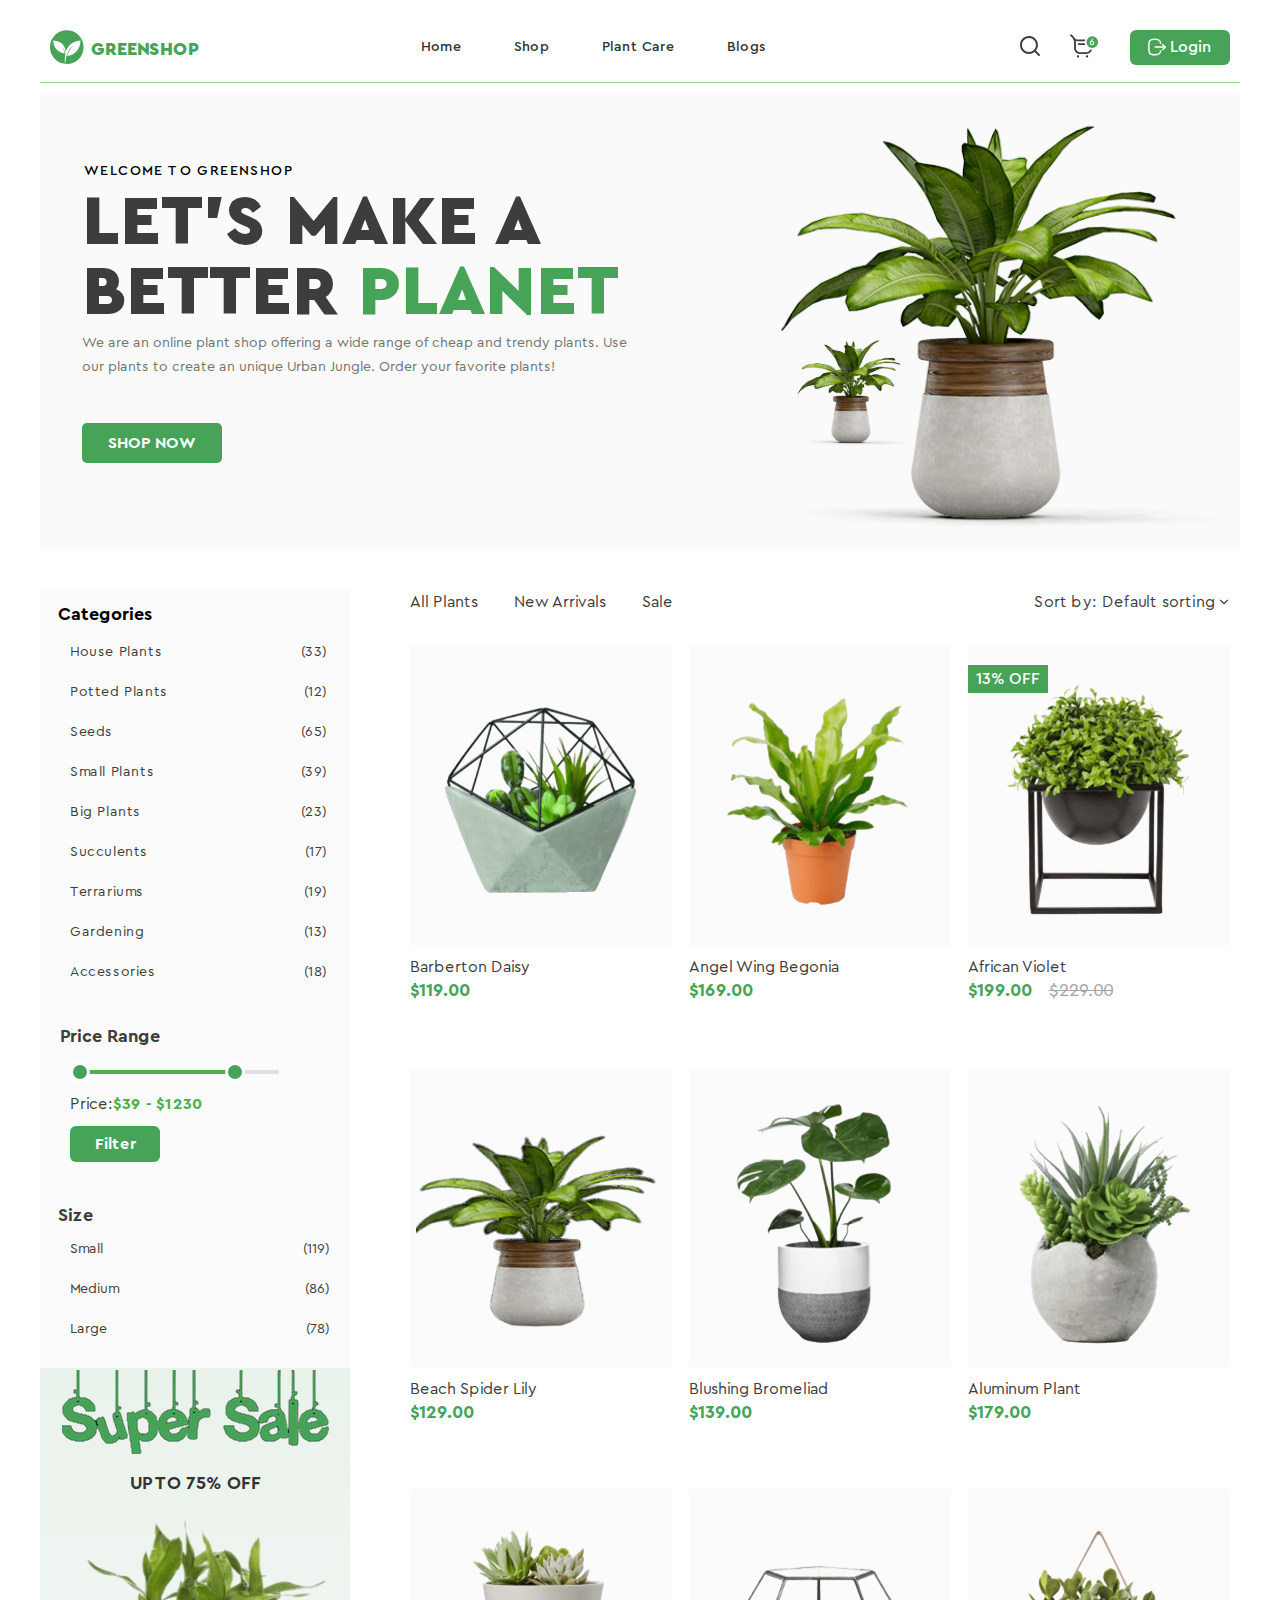
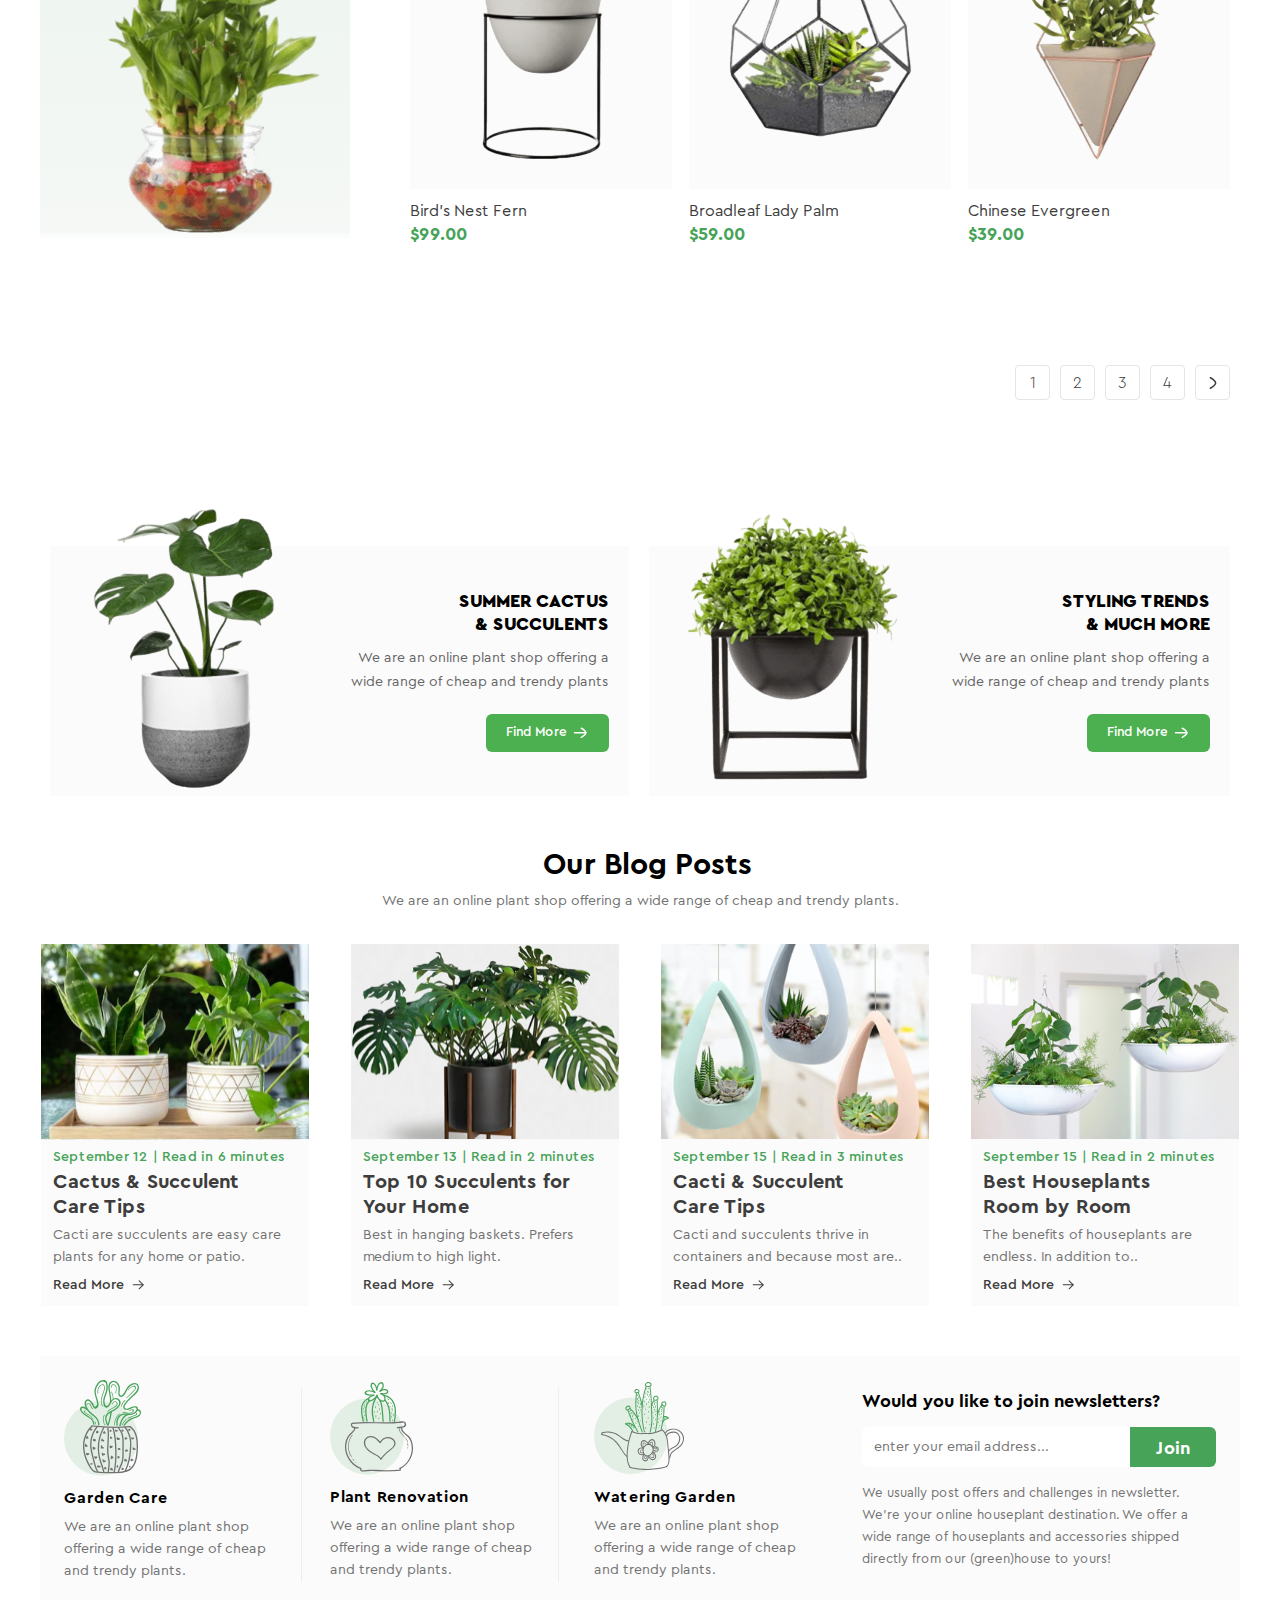
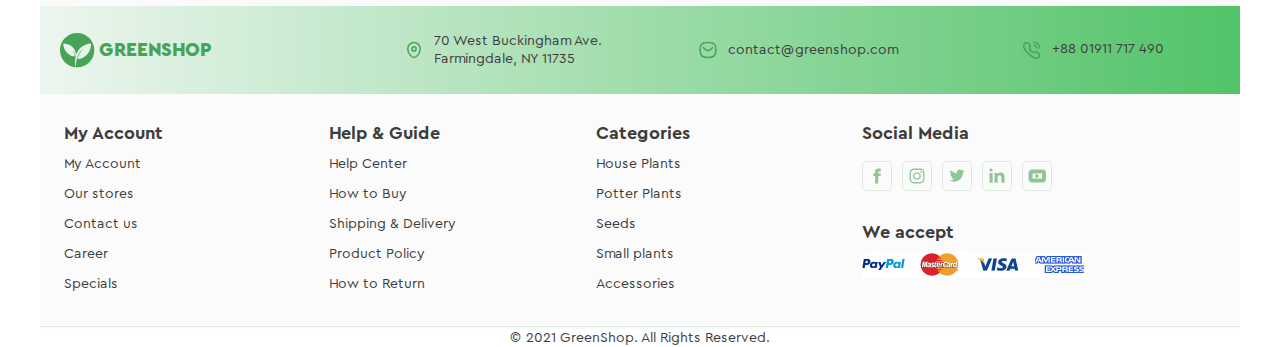
<file: index.html>
<!DOCTYPE html>
<html lang="en">
<head>
    <meta charset="UTF-8">
    <meta name="viewport" content="width=device-width, initial-scale=1.0">
    <title>GreenShop</title>
    <link rel="preconnect" href="https://fonts.googleapis.com">
    <link rel="preconnect" href="https://fonts.gstatic.com" crossorigin>
    <link href="https://fonts.googleapis.com/css2?family=Encode+Sans+Expanded:wght@400;700&display=swap" rel="stylesheet">
    <link rel="stylesheet" href="./css/font.css">
    <link rel="stylesheet" href="./css/style.css">
    <link rel="stylesheet" media="screen and (max-width: 992px)" href="./css/tablet.css">
    <link rel="stylesheet" media="screen and (max-width: 560px)" href="./css/phone.css">
    <style>
        nav {
            font-family: "Cera Pro", sans-serif;
            font-weight: 400;
        }
        nav .navmenu ul {
            font-family: "Cera Pro", sans-serif;
            font-weight: 400;
        }
        .button {
            font-family: "Cera Pro", sans-serif;
            font-weight: 500;
        }
        .logo span {
            font-family: "Cera Pro", sans-serif;
            font-weight: 900;
        }
        .welcome {
            font-family: "Cera Pro", sans-serif;
            font-weight: 500;
        }
        .big-text {
            font-family: "Cera Pro", sans-serif;
            font-weight: 900;
        }
        .description {
            font-family: "Cera Pro", sans-serif;
            font-weight: 400;
        }
        .shop-now {
            font-family: "Cera Pro", sans-serif;
            font-weight: 700;
        }
        .price-range {
            font-family: "Cera Pro", sans-serif;
            font-weight: 700;
        }
        .price-display {
            font-family: "Cera Pro", sans-serif;
            font-weight: 400;
        }
        .price-display > span {
            font-family: "Cera Pro", sans-serif;
            font-weight: 700;
        }
        .filter-button {
            font-family: "Cera Pro", sans-serif;
            font-weight: 700;
        }
        .size-title {
            font-family: "Cera Pro", sans-serif;
            font-weight: 700;
        }
        .size-filter ul {
            font-family: "Cera Pro", sans-serif;
            font-weight: 400;
        }
        .filter-nav {
            font-family: "Cera Pro", sans-serif;
            font-weight: 400;
        }
        h5 {
            font-family: "Cera Pro", sans-serif;
            font-weight: 400;
        }
        p {
            font-family: "Cera Pro", sans-serif;
            font-weight: 700;
        }
        .pagination a {
            font-family: "Cera Pro", sans-serif;
            font-weight: 300;
        }
        .main-left {
            font-family: "Cera Pro", sans-serif;
            font-weight: 900;
        }
        .header {
            font-family: "Cera Pro", sans-serif;
            font-weight: 400;
        }
        .find-more {
            font-family: "Cera Pro", sans-serif;
            font-weight: 500;
        }
       .main-right {
           font-family: "Cera Pro", sans-serif;
           font-weight: 900;
       }
        .sidebar ul {
            font-family: "Cera Pro", sans-serif;
            font-weight: 400;
        }
        .sale-text {
            font-family: "Cera Pro", sans-serif;
            font-weight: 700;
        }
        .sale-header {
            font-family: "Hanged Letters", sans-serif;
            font-weight: 400;
        }
        .discount-badge {
            font-family: "Cera Pro", sans-serif;
            font-weight: 500;
        }
        p del {
            font-family: "Cera Pro", sans-serif;
            font-weight: 400;
        }
        .big {
            font-family: "Cera Pro", sans-serif;
            font-weight: 700;
        }
        .one {
            font-family: "Cera Pro", sans-serif;
            font-weight: 400;
        }
        .option {
            font-family: "Cera Pro", sans-serif;
            font-weight: 400;
        }
        .main {
            font-family: "Cera Pro", sans-serif;
            font-weight: 500;
        }
        .secondary {
            font-family: "Cera Pro", sans-serif;
            font-weight: 700;
        }
        .read-more {
            font-family: "Cera Pro", sans-serif;
            font-weight: 500;
        }
        .sidebar h3 {
            font-family: "Cera Pro", sans-serif;
            font-weight: 700;
        }
        .header-top h3, .header-single h3, .header-three h3 {
            font-family: "Cera Pro", sans-serif;
            font-weight: 700;
        }
        .header-top p {
            font-family: "Cera Pro", sans-serif;
            font-weight: 400;
        }
        .header-single p, .header-three p {
            font-family: "Cera Pro", sans-serif;
            font-weight: 400;
        }
        .header-diff h3 {
            font-family: "Cera Pro", sans-serif;
            font-weight: 700;
        }
        .input-button-container input {
            font-family: "Cera Pro", sans-serif;
            font-weight: 400;
        }
        .input-button-container button {
            font-family: "Cera Pro", sans-serif;
            font-weight: 700;
        }
        .header-diff p {
            font-family: "Cera Pro", sans-serif;
            font-weight: 400;
        }
        .logo-section h1 {
            font-family: "Cera Pro", sans-serif;
            font-weight: 900;
        }
        .adress p, .contacts p, .phone p, .end p {
            font-family: "Cera Pro", sans-serif;
            font-weight: 400;
        }
        .footer-diff h3 {
            font-family: "Cera Pro", sans-serif;
            font-weight: 700;
        }
        .footer-diff ul {
            font-family: "Cera Pro", sans-serif;
            font-weight: 400;
        }
        .list-four h2 {
            font-family: "Cera Pro", sans-serif;
            font-weight: 700;
        }
    </style>
</head>
<div class="mask">
    <div class="loader"></div>
</div>
<body>
<div class="custom-spinner"></div>
<section class="mobile-nav">
<nav>
    <div class="navbar-mobile">
        <div class="nav-container">
            <input class="checkbox" type="checkbox" name="" id=""/>
            <div class="hamburger-lines">
                <span class="line line1"></span>
                <span class="line line2"></span>
                <span class="line line3"></span>
            </div>
            <div class="logo">
                <span>GREENSHOP</span>
                <svg class="logo-svg" width="35px" height="35px"><use xlink:href="./sprite.svg#logo-svg"/></svg>
            </div>
            <div class="menu-items">
                <li><a href="#">Home</a></li>
                <li><a href="#">Shop</a></li>
                <li><a href="#">Plant Care</a></li>
                <li><a href="#">Blogs</a></li>
                <li><a href="#">Login</a></li>
            </div>
        </div>
    </div>
</nav>
</section>
<header class="navbar">
    <div class="logo">
        <svg class="logo-svg" width="35px" height="35px"><use xlink:href="./sprite.svg#logo-svg"/></svg>
        <span>GREENSHOP</span>
    </div>
    <nav>
        <div class="navmenu">
            <ul>
                <li><a class="main" href="#">Home</a></li>
                <li><a class="main" href="#">Shop</a></li>
                <li class="dropdown">
                    <a class="main" href="#">Plant Care</a>
                    <ul class="submenu">
                        <li><a class="sub" href="#">Drainage</a></li>
                        <li><a class="sub" href="#">Fungicides</a></li>
                        <li><a class="sub" href="#">Fertilizer</a></li>
                        <li class="dropdown-two">
                            <a class="priming" href="#">Priming
                                <img src="./images/priming.svg" alt="Priming" class="arrow">
                            </a>
                            <ul class="submenu-two">
                                <li><a class="sub-two" href="#">Universal</a></li>
                                <li><a class="sub-two" href="#">For Ficus</a></li>
                                <li><a class="sub-two" href="#">For Cacti</a></li>
                                <li><a class="sub-two" href="#">For Citrus</a></li>
                                <li><a class="sub-two" href="#">For those in bloom</a></li>
                                <li><a class="sub-two" href="#">For Orchids</a></li>
                            </ul>
                        </li>
                    </ul>
                </li>
                <li><a class="main" href="#">Blogs</a></li>
            </ul>
        </div>
    </nav>
    <div class="right-section">
    <div class="icon-container">
        <svg class="icon" width="20px" height="20px"><use xlink:href="./sprite.svg#vector-top"/></svg>
        <svg class="icon" width="30px" height="24px"><use xlink:href="./sprite.svg#shopping"/></svg>
    </div>
    <div class="login-btn">
        <button class="logout">
            <svg class="login-svg" width="20px" height="20px"><use xlink:href="./sprite.svg#login-svg"/></svg>
        </button>
        <a class="button" href="./pages/registration.html">Login</a>
    </div>
    </div>
</header>
<section class="hero">
    <div class="hero-text">
        <p class="welcome">WELCOME TO GREENSHOP</p>
        <h1 class="big-text">LET'S MAKE A BETTER <span class="green">PLANET</span></h1>
        <p class="description">
            We are an online plant shop offering a wide range of cheap and trendy plants.
            Use our plants to create an unique Urban Jungle. Order your favorite plants!
        </p>
        <button class="shop-now">SHOP NOW</button>
    </div>
    <div class="container">
        <img src="./images/plants.svg" alt="Big plant" class="big-image">
        <div class="small-box">
            <img src="./images/plants-2.svg" alt="Small plant" class="small-image">
        </div>
    </div>
</section>
<section class="middle">
    <div class="wrapper-left">
        <aside class="sidebar">
            <h3>Categories</h3>
            <ul>
                <li><a href="#">House Plants <span>(33)</span></a></li>
                <li><a href="#">Potted Plants <span>(12)</span></a></li>
                <li><a href="#">Seeds <span>(65)</span></a></li>
                <li><a href="#">Small Plants <span>(39)</span></a></li>
                <li><a href="#">Big Plants <span>(23)</span></a></li>
                <li><a href="#">Succulents <span>(17)</span></a></li>
                <li><a href="#">Terrariums <span>(19)</span></a></li>
                <li><a href="#">Gardening <span>(13)</span></a></li>
                <li><a href="#">Accessories <span>(18)</span></a></li>
            </ul>
        </aside>

        <div class="filter-container">
            <div class="price-range">Price Range</div>

            <div class="range-slider">
                <div class="slider-thumb thumb-left"></div>
                <div class="slider-thumb thumb-right"></div>
            </div>

            <div class="price-display">Price:<span>$39 - $1230</span></div>

            <button class="filter-button">Filter</button>
        </div>

        <div class="size-filter">
            <div class="size-title">Size</div>
            <ul class="size-list">
                <li><a href="#">Small<span>(119)</span></a></li>
                <li><a href="#">Medium<span>(86)</span></a></li>
                <li><a href="#">Large<span>(78)</span></a></li>
            </ul>
        </div>

        <div class="sale-banner">
            <div class="sale-header">
                <img src="./images/super-sale.png" alt="Super Sale">
            </div>
            <p class="sale-text">UP TO 75% OFF</p>
            <div class="sale-image">
                <img src="./images/banner-plant.png" alt="Super Sale Plant">
            </div>
        </div>
    </div>
    <div class="wrapper-right">
        <nav class="filter-nav">
            <div class="nav-left">
                <a href="#">All Plants</a>
                <a href="#">New Arrivals</a>
                <a href="#">Sale</a>
            </div>
            <div class="nav-right">
                <a href="#" class="down">Sort by: <span class="default"> Default sorting</span>
                    <svg width="12px" height="12px"><use xlink:href="./sprite.svg#arrow-down"/></svg>
                </a>
            </div>
        </nav>

        <section class="product-list">
            <div class="float-block">
                <div class="buttons">
                    <button class="shopping">
                        <svg class="shopping-single" width="20px" height="20px"><use xlink:href="./sprite.svg#shopping-single"/></svg>
                    </button>
                    <button class="heart">
                        <svg class="heart" width="20px" height="20px"><use xlink:href="./sprite.svg#heart"/></svg>
                    </button>
                    <button class="find">
                        <svg class="vector-top" width="20px" height="20px"><use xlink:href="./sprite.svg#vector-top"/></svg>
                    </button>
                </div>
                    <div class="img-card">
                        <img src="./images/barberton.png" alt="icon" class="img-card">
                    </div>
                <div class="card-info">
                    <h5>Barberton Daisy</h5>
                    <p>$119.00</p>
                </div>
            </div>

                <div class="float-block">
                <div class="buttons">
                    <button class="shopping">
                        <svg class="shopping-single" width="20px" height="20px"><use xlink:href="./sprite.svg#shopping-single"/></svg>
                    </button>
                    <button class="heart">
                        <svg class="heart" width="20px" height="20px"><use xlink:href="./sprite.svg#heart"/></svg>
                    </button>
                    <button class="find">
                        <svg class="vector-top" width="20px" height="20px"><use xlink:href="./sprite.svg#vector-top"/></svg>
                    </button>
                </div>
                    <div class="img-card">
                        <img src="./images/begonia.png" alt="icon" class="img-card">
                    </div>
                <div class="card-info">
                    <h5>Angel Wing Begonia</h5>
                    <p>$169.00</p>
                </div>
            </div>

            <div class="float-block">
                <div class="buttons">
                    <button class="shopping">
                        <svg class="shopping-single" width="20px" height="20px"><use xlink:href="./sprite.svg#shopping-single"/></svg>
                    </button>
                    <button class="heart">
                        <svg class="heart" width="20px" height="20px"><use xlink:href="./sprite.svg#heart"/></svg>
                    </button>
                    <button class="find">
                        <svg class="vector-top" width="20px" height="20px"><use xlink:href="./sprite.svg#vector-top"/></svg>
                    </button>
                </div>
                    <div class="discount-badge">13% OFF</div>
                    <div class="img-card">
                        <img src="./images/violet.png" alt="icon" class="img-card">
                    </div>
                <div class="card-info">
                    <h5>African Violet</h5>
                    <p>$199.00 <del>$229.00</del></p>
                </div>
            </div>

            <div class="float-block">
                <div class="buttons">
                    <button class="shopping">
                        <svg class="shopping-single" width="20px" height="20px"><use xlink:href="./sprite.svg#shopping-single"/></svg>
                    </button>
                    <button class="heart">
                        <svg class="heart" width="20px" height="20px"><use xlink:href="./sprite.svg#heart"/></svg>
                    </button>
                    <button class="find">
                        <svg class="vector-top" width="20px" height="20px"><use xlink:href="./sprite.svg#vector-top"/></svg>
                    </button>
                </div>

                    <div class="img-card">
                        <img src="./images/lily.png" width="224" height="286" alt="icon" class="img-card">
                    </div>

                <div class="card-info">
                    <h5>Beach Spider Lily</h5>
                    <p>$129.00</p>
                </div>
            </div>

            <div class="float-block">
                <div class="buttons">
                    <button class="shopping">
                        <svg class="shopping-single" width="20px" height="20px"><use xlink:href="./sprite.svg#shopping-single"/></svg>
                    </button>
                    <button class="heart">
                        <svg class="heart" width="20px" height="20px"><use xlink:href="./sprite.svg#heart"/></svg>
                    </button>
                    <button class="find">
                        <svg class="vector-top" width="20px" height="20px"><use xlink:href="./sprite.svg#vector-top"/></svg>
                    </button>
                </div>
                    <div class="img-card">
                        <img src="./images/bromeliad.png" alt="icon" class="img-card">
                    </div>
                <div class="card-info">
                    <h5>Blushing Bromeliad</h5>
                    <p>$139.00</p>
                </div>
            </div>

            <div class="float-block">
                <div class="buttons">
                    <button class="shopping">
                        <svg class="shopping-single" width="20px" height="20px"><use xlink:href="./sprite.svg#shopping-single"/></svg>
                    </button>
                    <button class="heart">
                        <svg class="heart" width="20px" height="20px"><use xlink:href="./sprite.svg#heart"/></svg>
                    </button>
                    <button class="find">
                        <svg class="vector-top" width="20px" height="20px"><use xlink:href="./sprite.svg#vector-top"/></svg>
                    </button>
                </div>
                    <div class="img-card">
                        <img src="./images/aluminum-plant.png" alt="icon" class="img-card">
                    </div>
                <div class="card-info">
                    <h5>Aluminum Plant</h5>
                    <p>$179.00</p>
                </div>
            </div>

            <div class="float-block">
                <div class="buttons">
                    <button class="shopping">
                        <svg class="shopping-single" width="20px" height="20px"><use xlink:href="./sprite.svg#shopping-single"/></svg>
                    </button>
                    <button class="heart">
                        <svg class="heart" width="20px" height="20px"><use xlink:href="./sprite.svg#heart"/></svg>
                    </button>
                    <button class="find">
                        <svg class="vector-top" width="20px" height="20px"><use xlink:href="./sprite.svg#vector-top"/></svg>
                    </button>
                </div>
                    <div class="img-card">
                        <img src="./images/nest-fern.png" alt="icon" class="img-card">
                    </div>
                <div class="card-info">
                    <h5>Bird's Nest Fern</h5>
                    <p>$99.00</p>
                </div>
            </div>

            <div class="float-block">
                <div class="buttons">
                    <button class="shopping">
                        <svg class="shopping-single" width="20px" height="20px"><use xlink:href="./sprite.svg#shopping-single"/></svg>
                    </button>
                    <button class="heart">
                        <svg class="heart" width="20px" height="20px"><use xlink:href="./sprite.svg#heart"/></svg>
                    </button>
                    <button class="find">
                        <svg class="vector-top" width="20px" height="20px"><use xlink:href="./sprite.svg#vector-top"/></svg>
                    </button>
                </div>
                    <div class="img-card">
                        <img src="./images/lady-palm.png" alt="icon" class="img-card">
                    </div>
                <div class="card-info">
                    <h5>Broadleaf Lady Palm</h5>
                    <p>$59.00</p>
                </div>
            </div>

            <div class="float-block">
                <div class="buttons">
                    <button class="shopping">
                        <svg class="shopping-single" width="20px" height="20px"><use xlink:href="./sprite.svg#shopping-single"/></svg>
                    </button>
                    <button class="heart">
                        <svg class="heart" width="20px" height="20px"><use xlink:href="./sprite.svg#heart"/></svg>
                    </button>
                    <button class="find">
                        <svg class="vector-top" width="20px" height="20px"><use xlink:href="./sprite.svg#vector-top"/></svg>
                    </button>
                </div>
                    <div class="img-card">
                        <img src="./images/chinese-evergreen.png" alt="icon" class="img-card">
                    </div>
                <div class="card-info">
                    <h5>Chinese Evergreen</h5>
                    <p>$39.00</p>
                </div>
            </div>
        </section>
        <div class="pagination">
            <a href="#">1</a>
            <a href="#">2</a>
            <a href="#">3</a>
            <a href="#">4</a>
            <a href="#">
                <img src="./images/arrow-right.svg" alt="arrow-right">
            </a>
        </div>
    </div>
</section>

    <div class="container-plant">
        <div class="flex-left">
            <div class="left-logo">
                <img src="./images/left-plant.png" alt="Plant">
            </div>
            <div class="text-left">
                <div class="left-text">
                    <h3 class="main-left">SUMMER CACTUS <br> & SUCCULENTS</h3>
                    <p class="header">We are an online plant shop offering a wide range of cheap and trendy plants</p>
                    <div class="left">
                        <button class="find-more">Find More
                            <svg class="curved" width="18px" height="18px"><use xlink:href="./sprite.svg#curved"/></svg>
                        </button>
                    </div>
                </div>
            </div>
        </div>
        <div class="flex-right">
            <div class="right-logo">
                <img src="./images/right-plant.png" alt="Plant">
            </div>
            <div class="text-right">
                <div class="right-text">
                    <h3 class="main-right">STYLING TRENDS <br>& MUCH MORE</h3>
                    <p class="header">We are an online plant shop offering a wide range of cheap and trendy plants</p>
                    <div class="right">
                        <button class="find-more">Find More
                            <svg class="curved" width="18px" height="18px"><use xlink:href="./sprite.svg#curved"/></svg>
                        </button>
                    </div>
                </div>
            </div>
        </div>
    </div>


<section class="footer">
    <div class="container-main">
        <h1 class="big">Our Blog Posts</h1>
        <p class="one">We are an online plant shop offering a wide range of cheap and trendy plants. </p>
        <div class="flexbox-main">
            <div class="flexbox-item">
                <div class="img-flex">
                    <img class="image" src="./images/img-one.svg" alt="image">
                </div>
                <div class="text-flex">
                    <p class="main">September 12 | Read in 6 minutes</p>
                    <p class="secondary">Cactus & Succulent <br> Care Tips</p>
                    <h2 class="option">Cacti are succulents are easy care plants for any home or patio.</h2>
                    <div class="read-more">
                        <span class="text">Read More
                            <svg class="arrow-more" width="16px" height="16px"><use xlink:href="./sprite.svg#arrow-more"/></svg>
                        </span>
                    </div>
                </div>
            </div>


            <div class="flexbox-item">
                <div class="img-flex">
                    <img class="image" src="./images/img-two.svg" alt="image">
                </div>
                <div class="text-flex">
                    <p class="main">September 13 | Read in 2 minutes</p>
                    <p class="secondary">Top 10 Succulents for <br> Your Home</p>
                    <h2 class="option">Best in hanging baskets. Prefers medium to high light.</h2>
                    <div class="read-more">
                        <span class="text">Read More
                        <svg class="arrow-more" width="16px" height="16px"><use xlink:href="./sprite.svg#arrow-more"/></svg>
                        </span>
                    </div>
                </div>
            </div>


            <div class="flexbox-item">
                <div class="img-flex">
                    <img class="image" src="./images/img-three.svg" alt="image">
                </div>
                <div class="text-flex">
                    <p class="main">September 15 | Read in 3 minutes</p>
                    <p class="secondary">Cacti & Succulent <br> Care Tips</p>
                    <h2 class="option">Cacti and succulents thrive in containers and because most are..</h2>
                    <div class="read-more">
                        <span class="text">Read More
                        <svg class="arrow-more" width="16px" height="16px"><use xlink:href="./sprite.svg#arrow-more"/></svg>
                        </span>
                    </div>
                </div>
            </div>

            <div class="flexbox-item">
                <div class="img-flex">
                    <img class="image" src="./images/img-four.svg" alt="image">
                </div>
                <div class="text-flex">
                    <p class="main">September 15 | Read in 2 minutes</p>
                    <p class="secondary">Best Houseplants <br> Room by Room</p>
                    <h2 class="option">The benefits of houseplants are endless. In addition to..</h2>
                    <div class="read-more">
                        <span class="text">Read More
                            <svg class="arrow-more" width="16px" height="16px"><use xlink:href="./sprite.svg#arrow-more"/></svg>
                        </span>
                    </div>
                </div>
            </div>
        </div>
    </div>
</section>
<section class="top">
    <div class="header-top">
        <img src="./images/picture.svg" alt="cactus-1">
        <h3>Garden Care</h3>
        <p>We are an online plant shop offering a wide range of cheap and trendy plants.</p>
    </div>
    <div class="divider-top"></div>
    <div class="header-single">
        <img src="./images/picture-2.svg" alt="cactus-2">
        <h3>Plant Renovation</h3>
        <p>We are an online plant shop offering a wide range of cheap and trendy plants.</p>
    </div>
    <div class="divider-second"></div>
    <div class="header-three">
        <img src="./images/picture-3.svg" alt="cactus-3">
        <h3>Watering Garden</h3>
        <p>We are an online plant shop offering a wide range of cheap and trendy plants.</p>
    </div>
    <div class="header-diff">
        <h3>Would you like to join newsletters?</h3>
        <div class="input-button-container">
            <input type="email" name="email" placeholder="enter your email address..." required>
            <button type="submit">Join</button>
        </div>
        <p>We usually post offers and challenges in newsletter. We’re your online houseplant destination. We offer a wide range of houseplants and accessories shipped directly from our (green)house to yours! </p>
    </div>
</section>
<section class="middle-top">
        <div class="logo-section">
            <svg class="logo-svg" width="35px" height="35px"><use xlink:href="./sprite.svg#logo-svg"/></svg>
            <h1>GREENSHOP</h1>
        </div>
        <div class="adress">
            <svg class="geo" width="20px" height="20px"><use xlink:href="./sprite.svg#geo"/></svg>
            <p>70 West Buckingham Ave.<br> Farmingdale, NY 11735</p>
        </div>
        <div class="contacts">
            <svg class="mail" width="20px" height="20px"><use xlink:href="./sprite.svg#mail"/></svg>
            <p>contact@greenshop.com</p>
        </div>
        <div class="phone">
            <svg class="telephone" width="20px" height="20px"><use xlink:href="./sprite.svg#telephone"/></svg>
            <p>+88 01911 717 490</p>
        </div>
</section>
<section class="footer-top">
    <div class="footer-diff">
        <div class="list-one">
            <h3>My Account</h3>
            <ul class="first">
                <li><a href="#">My Account</a></li>
                <li><a href="#">Our stores</a></li>
                <li><a href="#">Contact us</a></li>
                <li><a href="#">Career</a></li>
                <li><a href="#">Specials</a></li>
            </ul>
        </div>
        <div class="list-two">
            <h3>Help & Guide</h3>
            <ul class="two">
                <li><a href="#">Help Center</a></li>
                <li><a href="#">How to Buy</a></li>
                <li><a href="#">Shipping & Delivery</a></li>
                <li><a href="#">Product Policy</a></li>
                <li><a href="#">How to Return</a></li>
            </ul>
        </div>
        <div class="list-three">
            <h3>Categories</h3>
            <ul class="three">
                <li><a href="#">House Plants</a></li>
                <li><a href="#">Potter Plants</a></li>
                <li><a href="#">Seeds</a></li>
                <li><a href="#">Small plants</a></li>
                <li><a href="#">Accessories</a></li>
            </ul>
        </div>
        <div class="list-four">
            <h2 class="four">Social Media</h2>
            <div class="icons">
                <svg class="facebook" width="30" height="30" viewBox="0 0 32 32" fill="none" xmlns="http://www.w3.org/2000/svg">
                    <rect x="0.5" y="0.5" width="31" height="31" rx="4.5" stroke="#46A358" stroke-opacity="0.2"/>
                    <path d="M14 13.3333H12V16H14V24H17.3333V16H19.7333L20 13.3333H17.3333V12.2C17.3333 11.6 17.4667 11.3333 18.0667 11.3333H20V8H17.4667C15.0667 8 14 9.06667 14 11.0667V13.3333Z" fill="#46A358" fill-opacity="0.6"/>
                </svg>
                <svg class="instagram" width="30" height="30" viewBox="0 0 32 32" fill="none" xmlns="http://www.w3.org/2000/svg">
                    <rect x="0.5" y="0.5" width="31" height="31" rx="4.5" stroke="#46A358" stroke-opacity="0.2"/>
                    <path d="M16 9.46667C18.1333 9.46667 18.4 9.46667 19.2667 9.53333C21.4667 9.6 22.4667 10.6667 22.5333 12.8C22.6 13.6667 22.6 13.8667 22.6 16C22.6 18.1333 22.6 18.4 22.5333 19.2C22.4667 21.3333 21.4 22.4 19.2667 22.4667C18.4 22.5333 18.2 22.5333 16 22.5333C13.8667 22.5333 13.6 22.5333 12.8 22.4667C10.6 22.4 9.6 21.3333 9.53333 19.2C9.46667 18.3333 9.46667 18.1333 9.46667 16C9.46667 13.8667 9.46667 13.6 9.53333 12.8C9.6 10.6667 10.6667 9.6 12.8 9.53333C13.6 9.46667 13.8667 9.46667 16 9.46667ZM16 8C13.8 8 13.5333 8 12.7333 8.06667C9.8 8.2 8.2 9.8 8.06667 12.7333C8 13.5333 8 13.8 8 16C8 18.2 8 18.4667 8.06667 19.2667C8.2 22.2 9.8 23.8 12.7333 23.9333C13.5333 24 13.8 24 16 24C18.2 24 18.4667 24 19.2667 23.9333C22.2 23.8 23.8 22.2 23.9333 19.2667C24 18.4667 24 18.2 24 16C24 13.8 24 13.5333 23.9333 12.7333C23.8 9.8 22.2 8.2 19.2667 8.06667C18.4667 8 18.2 8 16 8ZM16 11.8667C13.7333 11.8667 11.8667 13.7333 11.8667 16C11.8667 18.2667 13.7333 20.1333 16 20.1333C18.2667 20.1333 20.1333 18.2667 20.1333 16C20.1333 13.7333 18.2667 11.8667 16 11.8667ZM16 18.6667C14.5333 18.6667 13.3333 17.4667 13.3333 16C13.3333 14.5333 14.5333 13.3333 16 13.3333C17.4667 13.3333 18.6667 14.5333 18.6667 16C18.6667 17.4667 17.4667 18.6667 16 18.6667ZM20.2667 10.8C19.7333 10.8 19.3333 11.2 19.3333 11.7333C19.3333 12.2667 19.7333 12.6667 20.2667 12.6667C20.8 12.6667 21.2 12.2667 21.2 11.7333C21.2 11.2 20.8 10.8 20.2667 10.8Z" fill="#46A358" fill-opacity="0.6"/>
                </svg>
                <svg class="twitter" width="30" height="30" viewBox="0 0 32 32" fill="none" xmlns="http://www.w3.org/2000/svg">
                    <rect x="0.5" y="0.5" width="31" height="31" rx="4.5" stroke="#46A358" stroke-opacity="0.2"/>
                    <path d="M13.0319 22.0036C19.0699 22.0036 22.3718 17.0012 22.3718 12.6636C22.3718 12.5214 22.3689 12.38 22.3624 12.2392C23.0033 11.7759 23.5605 11.1976 24 10.5395C23.4118 10.8008 22.7789 10.9768 22.1149 11.0562C22.7926 10.6498 23.313 10.0067 23.5585 9.24021C22.9241 9.61636 22.2217 9.88969 21.4742 10.0371C20.8749 9.39908 20.0218 9 19.0779 9C17.2648 9 15.7946 10.4702 15.7946 12.2823C15.7946 12.54 15.8236 12.7904 15.8796 13.0308C13.1516 12.8938 10.7324 11.5874 9.11352 9.60125C8.83127 10.0862 8.66877 10.65 8.66877 11.2511C8.66877 12.3899 9.24837 13.3953 10.1297 13.9836C9.59121 13.9671 9.08531 13.8189 8.64293 13.5729C8.6422 13.5866 8.6422 13.6004 8.6422 13.6148C8.6422 15.2047 9.77392 16.532 11.2758 16.8329C11.0001 16.908 10.71 16.9484 10.4105 16.9484C10.199 16.9484 9.99338 16.9273 9.79339 16.8893C10.2112 18.1933 11.4232 19.1425 12.8601 19.1693C11.7364 20.0499 10.3209 20.5745 8.78305 20.5745C8.51827 20.5745 8.25695 20.5594 8 20.529C9.45273 21.46 11.1777 22.0036 13.0319 22.0036Z" fill="#46A358" fill-opacity="0.6"/>
                </svg>
                <svg class="linkedin" width="30" height="30" viewBox="0 0 32 32" fill="none" xmlns="http://www.w3.org/2000/svg">
                    <rect x="0.5" y="0.5" width="31" height="31" rx="4.5" stroke="#46A358" stroke-opacity="0.2"/>
                    <path d="M11.3333 9.66667C11.3333 10.6 10.6 11.3333 9.66667 11.3333C8.73333 11.3333 8 10.6 8 9.66667C8 8.73333 8.73333 8 9.66667 8C10.6 8 11.3333 8.73333 11.3333 9.66667ZM11.3333 12.6667H8V23.3333H11.3333V12.6667ZM16.6667 12.6667H13.3333V23.3333H16.6667V17.7333C16.6667 14.6 20.6667 14.3333 20.6667 17.7333V23.3333H24V16.6C24 11.3333 18.0667 11.5333 16.6667 14.1333V12.6667Z" fill="#46A358" fill-opacity="0.6"/>
                </svg>
                <svg class="youtube" width="30" height="30" viewBox="0 0 32 32" fill="none" xmlns="http://www.w3.org/2000/svg">
                    <rect x="0.5" y="0.5" width="31" height="31" rx="4.5" stroke="#46A358" stroke-opacity="0.2"/>
                    <path fill-rule="evenodd" clip-rule="evenodd" d="M22.1653 13.4299L22.168 13.4306C22.168 13.4306 22.1676 13.4305 22.1667 13.4303C22.1663 13.4302 22.1658 13.4301 22.1653 13.4299ZM11.3244 13.3569C13.9176 13.1957 18.7483 13.1957 21.3415 13.3569L21.3422 13.3644C21.4047 13.9972 21.4299 14.8414 21.4299 16.0192C21.4299 17.1824 21.4053 18.0269 21.3441 18.665C18.6962 18.7703 13.9713 18.7703 11.3228 18.665C11.261 18.0332 11.236 17.1914 11.236 16.0192C11.236 14.8414 11.2612 13.9972 11.3237 13.3644L11.3244 13.3569ZM22.2422 18.6111C22.2422 18.6111 22.2405 18.6115 22.237 18.6122L22.2422 18.6111ZM10.4979 18.6077L10.5006 18.6084C10.4988 18.6079 10.4979 18.6077 10.4979 18.6077ZM7 16.0192C7 20.8412 7.38887 22.63 10.4221 22.8633C13.222 23.0189 19.4439 23.0189 22.2438 22.8633C25.277 22.7078 25.6659 20.8412 25.6659 16.0192C25.6659 11.1971 25.277 9.40832 22.2438 9.17499C19.4439 8.94167 13.222 8.94167 10.4221 9.17499C7.38887 9.40832 7 11.1971 7 16.0192ZM10.4979 13.4306C10.4979 13.4306 10.4988 13.4304 10.5007 13.4299L10.4979 13.4306ZM16.7823 17.7389C15.5039 18.3781 13.9997 17.4484 13.9997 16.0192C13.9997 14.5899 15.5039 13.6602 16.7823 14.2994C18.1994 15.008 18.1994 17.0303 16.7823 17.7389Z" fill="#46A358" fill-opacity="0.6"/>
                </svg>
            </div>
            <h3 class="four">We accept</h3>
            <img src="./images/image-16.svg" alt="Payments">
        </div>
    </div>
</section>
<div class="end">
    <p>© 2021 GreenShop. All Rights Reserved.</p>
</div>
<script>
    let mask = document.querySelector('.mask');
    window.addEventListener('load', () => {
        mask.classList.add('hide');
        setTimeout(() => {
            mask.remove();
        },3000)
    });
</script>
<script>
    document.addEventListener('DOMContentLoaded', function() {
        const dropdownTwo = document.querySelector('.dropdown-two');
        const submenuTwo = document.querySelector('.submenu-two');

        function toggleSubmenu() {
            if (submenuTwo.style.display === 'block') {
                submenuTwo.style.display = 'none';
            } else {
                submenuTwo.style.display = 'block';
            }
        }

        dropdownTwo.addEventListener('mouseenter', function() {
            submenuTwo.style.display = 'block';
        });

        dropdownTwo.addEventListener('mouseleave', function() {
            submenuTwo.style.display = 'none';
        });

        dropdownTwo.addEventListener('click', function(event) {
            event.stopPropagation(); // Предотвращаем всплытие события
            toggleSubmenu();
        });

        document.addEventListener('click', function(event) {
            if (!submenuTwo.contains(event.target) && submenuTwo.style.display === 'block') {
                submenuTwo.style.display = 'none';
            }
        });
    });
</script>
<script>
    document.addEventListener("DOMContentLoaded", function () {
        const checkbox = document.querySelector(".nav-container .checkbox");
        const body = document.body;

        checkbox.addEventListener("change", function () {
            if (this.checked) {
                body.classList.add("no-scroll");
            } else {
                body.classList.remove("no-scroll");
            }
        });
    });
</script>
</body>
</html>
</file>
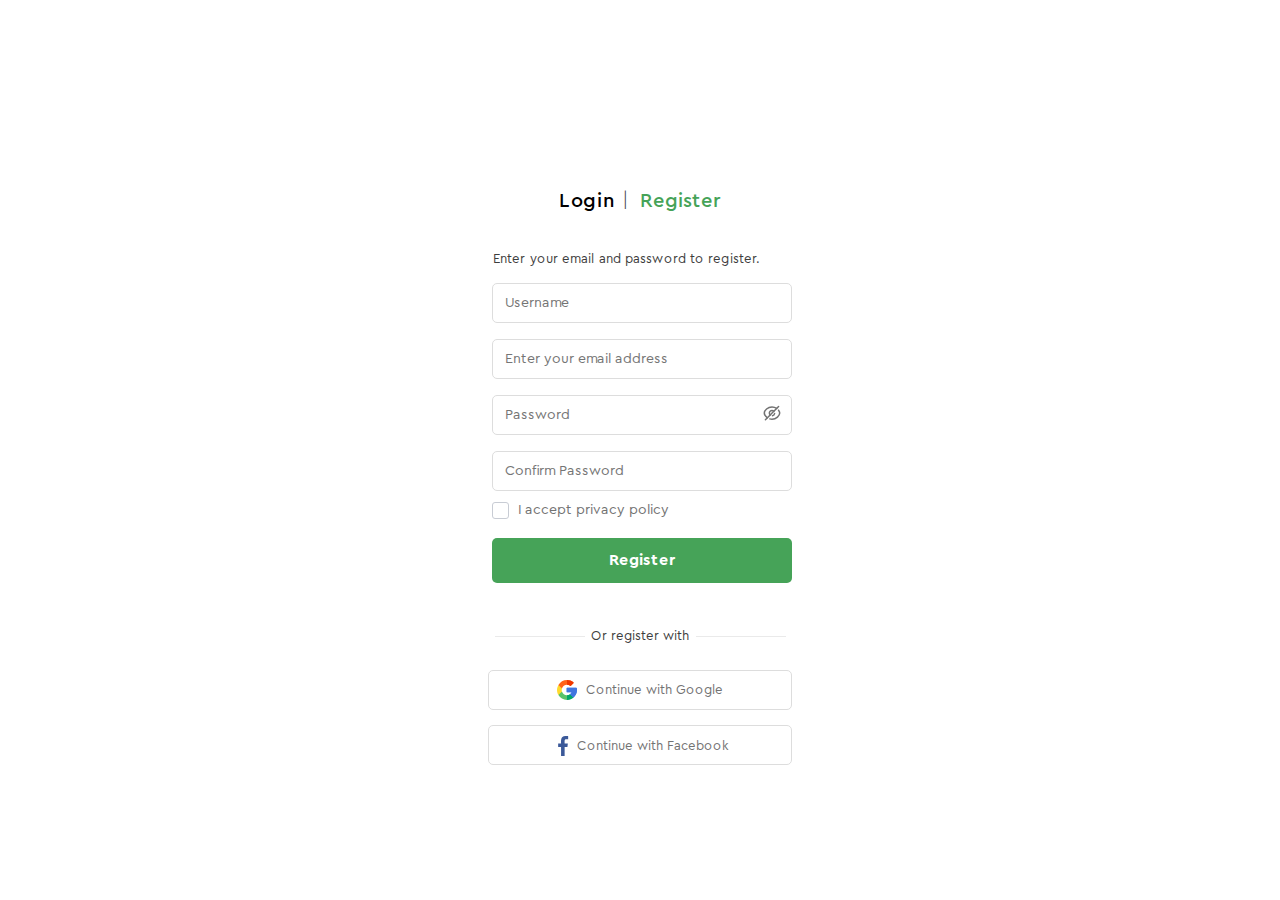
<file: pages/registration.html>
<!DOCTYPE html>
<html lang="en" xmlns="http://www.w3.org/1999/html">
<head>
    <meta charset="UTF-8">
    <meta http-equiv="X-UA-Compatible" content="IE=edge">
    <meta name="viewport" content="width=device-width, initial-scale=1.0">
    <title>Registration form</title>
    <link rel="stylesheet" href="../css/normalize.css">
    <link rel="stylesheet" href="../css/font.css">
    <link rel="stylesheet" href="../css/registration.css">
    <style>
        .header {
            font-family: "Cera Pro", sans-serif;
            font-weight: 500;
        }
        .subtext {
            font-family: "Cera Pro", sans-serif;
            font-weight: 400;
        }
        input, .checkbox-wrapper-42 {
            font-family: "Cera Pro", sans-serif;
            font-weight: 400;
        }
        .register-btn {
            font-family: "Cera Pro", sans-serif;
            font-weight: 700;
        }
        .divider {
            font-family: "Cera Pro", sans-serif;
            font-weight: 400;
        }
        .social-buttons {
            font-family: "Cera Pro", sans-serif;
            font-weight: 500;
        }
    </style>
    <script>
        document.addEventListener('DOMContentLoaded', function() {
            const passwordContainer = document.querySelector('.password-container');
            const passwordInput = passwordContainer.querySelector('.password-input');
            const togglePassButton = passwordContainer.querySelector('.toggle-pass');
            const hideEyeIcon = passwordContainer.querySelector('.hide-eye');

            togglePassButton.addEventListener('click', function(event) {
                event.preventDefault();

                if (passwordInput.type === 'password') {
                    passwordInput.type = 'text';
                    hideEyeIcon.style.display = 'none';

                    const showEye = document.createElementNS(
                        'http://www.w3.org/2000/svg',
                        'use'
                    );
                    showEye.setAttributeNS(
                        'http://www.w3.org/1999/xlink',
                        'xlink:href',
                        '../sprite.svg#show-eye'
                    );
                    togglePassButton.querySelector('svg').appendChild(showEye);
                } else {
                    passwordInput.type = 'password';
                    hideEyeIcon.style.display = 'block';

                    togglePassButton.querySelector('svg').innerHTML = '';
                    togglePassButton.querySelector('svg').appendChild(hideEyeIcon);
                }
            });
        });
    </script>
    <script>
        document.addEventListener('DOMContentLoaded', function () {
            const registerButton = document.querySelector('.register-btn');
            const checkbox = document.getElementById('cbx-42');
            const errorMessage = document.querySelector('.error-message');

            registerButton.addEventListener('click', function (event) {
                if (!checkbox.checked) {
                    event.preventDefault();
                    errorMessage.style.display = 'block';
                } else {
                    errorMessage.style.display = 'none';
                }
            });
        });
    </script>
    <script>
        document.addEventListener('DOMContentLoaded', function () {
            const usernameInput = document.querySelector('input[name="username"]');
            const usernameError = document.getElementById('username-error');

            usernameInput.addEventListener('blur', function () {
                const usernameRegex = /^[A-Za-z]+$/;
                if (!usernameRegex.test(usernameInput.value)) {
                    usernameInput.classList.add('error');
                    usernameError.style.display = 'inline';
                } else {
                    usernameInput.classList.remove('error');
                    usernameError.style.display = 'none';
                }
            });
        });
    </script>
    <script>
        document.addEventListener('DOMContentLoaded', function () {
            const emailInput = document.querySelector('input[name="email"]');
            const emailError = document.getElementById('email-error');

            emailInput.addEventListener('blur', function () {
                const emailRegex = /^[^\s@]+@[^\s@]+\.[^\s@]+$/;
                if (!emailRegex.test(emailInput.value)) {
                    emailInput.classList.add('error');
                    emailError.style.display = 'inline';
                } else {
                    emailInput.classList.remove('error');
                    emailError.style.display = 'none';
                }
            });
        });
    </script>
    <script>
        document.addEventListener('DOMContentLoaded', function () {
            const passwordInput = document.querySelector('.password-input');
            const passwordError = document.getElementById('password-error');

            passwordInput.addEventListener('blur', function () {
                const passwordRegex = /^(?=.*[a-z])(?=.*[A-Z])(?=.*\d)(?=.*[^a-zA-Z\d]).{8,}$/;
                if (!passwordRegex.test(passwordInput.value)) {
                    passwordInput.classList.add('error');
                    passwordError.style.display = 'inline';
                } else {
                    passwordInput.classList.remove('error');
                    passwordError.style.display = 'none';
                }
            });
        });
    </script>
    <script>
        document.addEventListener('DOMContentLoaded', function () {
            const passwordInput = document.querySelector('input[name="password"]');
            const confirmPasswordInput = document.querySelector('input[name="confirm-password"]');
            const confirmPasswordError = document.getElementById('confirm-password-error');
            const form = document.querySelector('form');

            form.addEventListener('submit', function (event) {
                if (passwordInput.value !== confirmPasswordInput.value) {
                    event.preventDefault();
                    confirmPasswordError.style.display = 'inline';
                } else {
                    confirmPasswordError.style.display = 'none';
                }
            });
        });
    </script>
</head>
<body>
<div class="mask">
    <div class="loader"></div>
</div>
<div class="modal">
    <div class="header">
        <span class="login">Login</span>
        <span class="separator">|</span>
        <span class="register">Register</span>
    </div>
    <p class="subtext">Enter your email and password to register.</p>
    <form>
        <input type="text" name="username" placeholder="Username"
               pattern="[A-Za-z]+" required>
        <span id="username-error" style="color: red; display: none;">Only letters are allowed</span>

        <input type="email" name="email" placeholder="Enter your email address" required>
        <span id="email-error" style="color: red; display: none;">Invalid email format</span>

        <div class="password-container">
            <input type="password" class="password-input" placeholder="Password"
                   pattern="^(?=.*[a-z])(?=.*[A-Z])(?=.*\d)(?=.*[^a-zA-Z\d]).{8,}$" required
                   title="Must contain at least one number and one uppercase and lowercase letter, and at least 8
           or more characters">
            <button class="toggle-pass">
                <svg class="hide-eye" width="20px" height="20px"><use xlink:href="../sprite.svg#hide-eye"/></svg>
            </button>
            <span id="password-error" style="color: red; display: none;">
            Password is not valid
            </span>

        </div>
        <div class="password-container">
            <input type="password" class="password-input" placeholder="Confirm Password"
               pattern="^(?=.*[a-z])(?=.*[A-Z])(?=.*\d)(?=.*[^a-zA-Z\d]).{8,}$" required>
            <span id="confirm-password-error" style="color: red; display: none;">
            Passwords do not match
            </span>
        </div>
        <div class="checkbox-wrapper-42">
            <input id="cbx-42" type="checkbox"/>
            <label class="cbx" for="cbx-42"></label>
            <label class="lbl" for="cbx-42">I accept privacy policy</label>
        </div>
        <button type="submit" class="register-btn">Register</button>
        <p class="error-message" style="color: red; display: none;">
            Please accept the privacy policy.
        </p>
    </form>
    <div class="divider">Or register with</div>
    <div class="social-buttons">
        <button class="google-btn">
            <svg class="gl-btn" width="20px" height="20px"><use xlink:href="../sprite.svg#gl-btn"/></svg> Continue with Google
        </button>
        <button class="facebook-btn">
            <svg class="fb-btn" width="20px" height="20px"><use xlink:href="../sprite.svg#fb-btn"/></svg> Continue with Facebook
        </button>
    </div>
</div>
<script>
    let mask = document.querySelector('.mask');
    window.addEventListener('load', () => {
        mask.classList.add('hide');
        setTimeout(() => {
            mask.remove();
        },3000)
    });
</script>
</body>
</html>
</file>
<file: css/font.css>
@font-face {
    font-family: 'Cera Pro';
    src: local('Cera Pro'),
    url('../fonts/CeraPro-Light.woff2') format('woff2'),
    url('../fonts/CeraPro-Light.ttf') format('truetype');
    font-weight: 300;
    font-style: normal;
}

@font-face {
    font-family: 'Cera Pro';
    src: local('Cera Pro'),
    url('../fonts/CeraPro-Regular.woff2') format('woff2'),
    url('../fonts/CeraPro-Regular.ttf') format('truetype');
    font-weight: 400;
    font-style: normal;
}
@font-face {
    font-family: 'Cera Pro';
    src: local('Cera Pro'),
    url('../fonts/CeraPro-Medium.woff2') format('woff2'),
    url('../fonts/CeraPro-Medium.ttf') format('truetype');
    font-weight: 500;
    font-style: normal;
}
@font-face {
    font-family: 'Cera Pro';
    src: local('Cera Pro'),
    url('../fonts/CeraPro-Bold.woff2') format('woff2'),
    url('../fonts/CeraPro-Bold.ttf') format('truetype');
    font-weight: 700;
    font-style: normal;
}
@font-face {
    font-family: 'Cera Pro';
    src: local('Cera Pro'),
    url('../fonts/CeraPro-Black.woff2') format('woff2'),
    url('../fonts/CeraPro-Black.ttf') format('truetype');
    font-weight: 900;
    font-style: normal;
}
@font-face {
    font-family: 'Hanged Letters';
    src: local('Hanged Letters'),
    url('../fonts/Hanged-Letters.ttf') format('truetype');
    font-weight: 400;
    font-style: normal;
}
</file>
<file: css/style.css>
* {
    margin: 0;
    padding: 0;
    box-sizing: border-box;
    color: inherit
}
.mobile-nav {
    display: none;
}
header {
    max-width: 1200px;
    max-height: 53px;
    margin: 0 auto;
    display: flex;
    justify-content: flex-start;
    align-items: center;
    border-bottom: 0.3px solid rgba(70, 163, 88, 0.5);
}

.navbar {
    padding-left: 10px;
    padding-right: 10px;
    margin-top: 30px;
    margin-bottom: 12px;
    justify-content: space-between;
    display: flex;
    align-items: center;
    font-size: 16px;
}
nav .navmenu {
    transform: translateX(-12px);
}
nav .navmenu ul {
    letter-spacing: 0.4px;
    width: 354px;
    font-size: 16px;
    list-style: none;
    padding-right: 10px;
    padding-bottom: 20px;
    margin: 0;
    display: flex;
    gap: 50px;
    justify-content: space-between;
}

nav .navmenu ul li {
    position: relative;
}
nav .navmenu ul li:last-child {
    margin-right: 0;
}

nav .navmenu ul li a.main {
    display: inline-block;
    padding-top: 10px;
    padding-bottom: 8px;
    text-decoration: none;
    color: #333;
}
nav .navmenu ul li:hover a.main {
    font-weight: bold;
}

li.dropdown:hover .submenu {
    display: block;
}

nav .navmenu ul li a.main::after {
    content: '';
    position: absolute;
    bottom: -19px;
    left: 0;
    width: 0;
    height: 2px;
    background-color: rgba(70, 163, 88, 1);
    transition: width 0.3s ease;
}

nav .navmenu ul li:hover a.main::after {
    width: 100%;
}
.dropdown .submenu {
    width: 188px;
    display: none;
    position: absolute;
    top: 100%;
    left: 0;
    padding-top: 30px;
    margin-left: -60px;
    list-style: none;
    z-index: 10;
}

.dropdown:hover .submenu {
    display: block;
}
.dropdown .submenu li a.sub {
    display: block;
    padding-top: 8px;
    padding-left: 14px;
    padding-bottom: 8px;
    text-decoration: none;
    color: rgba(61, 61, 61, 1);
    background: rgba(237, 246, 238, 1);
    font-weight: normal;
}


.dropdown .submenu li:hover a.sub,
.dropdown-two .submenu-two li:hover a.sub-two {
    background-color: rgba(237, 246, 238, 1);
    font-weight: bold;
}

.dropdown-two .submenu-two {
    display: none;
    position: absolute;
    left: 100%;
    top: -300%;
    background: rgba(237, 246, 238, 1);
    padding: 0;
    list-style: none;
    width: 178px;
    z-index: 11;
}

.dropdown-two:hover .submenu-two {
    display: block;
}

.dropdown-two .submenu-two li a.sub-two {
    display: block;
    padding-top: 8px;
    padding-left: 14px;
    padding-bottom: 8px;
    text-decoration: none;
    color: rgba(61, 61, 61, 1);
    font-weight: normal;
}

.dropdown .submenu li.dropdown-two a.priming {
    display: block;
    padding-top: 8px;
    padding-bottom: 8px;
    padding-left: 14px;
    text-decoration: none;
    color: rgba(61, 61, 61, 1);
    font-weight: normal;
    background-color: rgba(237, 246, 238, 1);
}

.dropdown .submenu li.dropdown-two:hover a.priming {
    font-weight: bold;
    color: rgba(255, 255, 255, 1);
    background-color: rgba(26, 113, 42, 1);
}
.arrow {
    width: 10px;
    height: 10px;
    margin-left: 70px;
    vertical-align: middle;
}

img[alt="Priming"] {
    transition: transform 0.4s ease;
}

.dropdown .submenu li.dropdown-two:hover a.priming img[alt="Priming"] {
    transform: rotate(180deg);
}

.logo {
    max-width: 150px;
    max-height: 34px;
    display: flex;
    align-items: center;
    font-weight: bold;
    color: rgba(70, 163, 88, 1);
    font-size: 18px;
    padding-top: 8px;
    padding-bottom: 25px;
    letter-spacing: 1px;
}

.logo svg {
    margin-right: 6px;
}
.logo span {
    width: 112px;
    height: 14px;
    padding-bottom: 20px;
    text-align: center;
    letter-spacing: 0.2px;
}

.active {
    font-weight: 700;
    position: relative;
}

.active::after {
    content: "";
    position: absolute;
    left: 0;
    bottom: -20px;
    width: 100%;
    height: 3px;
    background-color: green;
}

.right-section {
    display: flex;
    align-items: center;
    justify-content: flex-end;
}
.icon-container {
    display: flex;
    align-items: center;
    margin-right: 30px;
    padding-bottom: 20px;
}
.icon-container .icon {
    margin-right: 30px;
}
.icon-container .icon:last-child {
    margin-right: 0;
}

.login-btn {
    display: flex;
    align-items: center;
    position: relative;
    width: 100px;
    height: 35px;
    background: rgba(70, 163, 88, 1);
    font-size: 16px;
    font-weight: 500;
    color: rgba(255, 255, 255, 1);
    border: none;
    margin-bottom: 18px;
    padding: 8px 18px 8px 40px;
    border-radius: 6px;
    cursor: pointer;
    transition: all 0.3s ease;
}
.login-btn:hover {
    transform: scale(1.05);
    box-shadow: 2px 2px 5px rgba(0, 0, 0, 0.3);
}

.login-btn .logout {
    position: absolute;
    right: 63px;
    bottom: 8px;
    height: 20px;
    width: 20px;
    background: rgba(70, 163, 88, 1);
    border: none;
}

.button {
    text-decoration: none;
}

.button:active {
    color: rgba(255, 255, 255, 1);
}

.button:visited {
    color: rgba(255, 255, 255, 1);
}

.hero {
    max-width: 1200px;
    margin: 0 auto;
    display: flex;
    justify-content: center;
    background: linear-gradient(97.77deg, rgba(245, 245, 245, 0.5) -23.46%, rgba(245, 245, 245, 0.5) 107.51%);
}

.hero-text {
    display: flex;
    flex-direction: column;
    align-items: flex-start;
    padding-left: 42px;
}

.welcome {
    font-size: 14px;
    letter-spacing: 1.4px;
    line-height: 16px;
    padding-top: 68px;
    padding-left: 2px;
    margin-bottom: 8px;
}

.big-text {
    margin-bottom: 4px;
    font-size: 70px;
    line-height: 70px;
    text-align: left;
    color: rgba(61, 61, 61, 1);
}


.green {
    color: rgba(70, 163, 88, 1);
}

.description {
    color: rgba(114, 114, 114, 1);
    font-size: 14px;
    line-height: 24px;
    max-width: 557px;
    text-align: left;
}

.shop-now {
    width: 140px;
    height: 40px;
    font-weight: 700;
    display: inline-block;
    background: rgba(70, 163, 88, 1);
    color: rgba(255, 255, 255, 1);
    border: none;
    padding-top: 10px;
    padding-bottom: 10px;
    margin-bottom: 68px;
    margin-top: 44px;
    font-size: 16px;
    line-height: 20px;
    border-radius: 5px;
    cursor: pointer;
    transition: transform 0.3s ease;
}
.shop-now:hover {
    transform: scale(1.05);
    box-shadow: 2px 2px 5px rgba(85, 182, 33, 0.5);
}

.container {
    display: inline-block;
    position: relative;
    margin-left: 56px;
}

.big-image {
    width: 507px;
    height: 450px;
    z-index: 0;
}

.small-box {
    position: absolute;
    bottom: 90px;
    left: 52px;
    width: 135px;
}



.middle {
    display: flex;
    max-width: 1200px;
    width: 96%;
    margin: 0 auto;
    gap: 60px;
}

.wrapper-left {
    background: rgba(251, 251, 251, 1);
    max-width: 310px;
    max-height: 1244px;
    margin-top: 40px;
    display: flex;
    flex-direction: column;
}
.wrapper-right {
    margin-top: 41px;
    max-width: 840px;
    flex: 1;
}
.sale-banner {
    width: 310px;
    height: 470px;
    background: linear-gradient(180deg, rgba(70, 163, 88, 0.1) 0%, rgba(70, 163, 88, 0.03) 100%);
    text-align: center;
    display: flex;
    flex-direction: column;
    justify-content: center;
}
.sale-header img {
    padding-top: 6px;
    width: 100%;
    max-height: 90px;
    object-fit: contain;
}
.sale-text {
    font-size: 18px;
    font-weight: bold;
    color: #333;
    margin: 14px 0;
}

.sale-image img {
    width: 330px;
    height: 330px;
    object-fit: cover;
    align-content: center;
}
.sidebar {
    width: 268px;
    max-height: 383px;
    padding-top: 14px;
}
.sidebar h3 {
    padding-left: 18px;
    font-size: 18px;
}
.sidebar ul {
    margin-top: 4px;
    list-style: none;
    padding-left: 30px;
    display: flex;
    font-size: 14px;
    flex-direction: column;
    height: 364px;
    width: 288px;
    justify-content: space-evenly;
    line-height: 36px;
    letter-spacing: 0.6px;
}
.sidebar ul li a span {
    color: rgba(61, 61, 61, 1);
    transition: color 0.3s ease;
}
.sidebar ul li a {
    display: flex;
    justify-content: space-between;
    transition: color 0.3s ease;
    text-decoration: none;
    color: rgba(61, 61, 61, 1);
}
.sidebar ul li:hover a,
.sidebar ul li:hover a span {
    color: rgba(70, 163, 88, 1);
}
.filter-container {
    width: 226px;
    text-align: left;
}

.price-range {
    font-size: 18px;
    font-weight: bold;
    color: rgba(61, 61, 61, 1);
    padding-left: 20px;
    margin-bottom: 22px;
    margin-top: 53px;
}

.range-slider {
    position: relative;
    width: 209px;
    height: 4px;
    background: #e0e0e0;
    border-radius: 4px;
    margin-left: 30px;
}

.range-slider::before {
    content: "";
    position: absolute;
    height: 4px;
    background: #4caf50;
    width: 75%;
    left: 0;
    border-radius: 5px;
}

.slider-thumb {
    position: absolute;
    width: 20px;
    height: 20px;
    background: rgba(70, 163, 88, 1);
    border-radius: 50%;
    border: 3px solid rgba(255, 255, 255, 1);
    top: -8px;
}

.thumb-left {
    left: 0;
}

.thumb-right {
    left: 74%;
}

.price-display {
    margin-left: 30px;
    font-size: 16px;
    margin-top: 20px;
    color: rgba(61, 61, 61, 1);
}
.price-display span {
    margin-left: 1px;
    color: #4caf50;
    font-weight: bold;
    font-size: 16px;
    letter-spacing: 0.2px;
}

.filter-button {
    display: block;
    width: 90px;
    padding: 8px 25px;
    background: rgba(70, 163, 88, 1);
    color: rgba(255, 255, 255, 1);
    font-size: 16px;
    text-align: center;
    border: none;
    border-radius: 6px;
    cursor: pointer;
    margin-top: 12px;
    margin-left: 30px;
    transition: transform 0.3s ease;
}
.filter-button:hover {
    transform: scale(1.05);
    box-shadow: 2px 2px 5px rgba(0, 0, 0, 0.3);
}

.filter-button:hover {
    background: #45a049;
}
.size-filter {
    margin-top: 42px;
    width: 268px;
    height: 144px;
    margin-bottom: 20px;
}

.size-title {
    margin-left: 18px;
    font-size: 18px;
    font-weight: bold;
    color: rgba(61, 61, 61, 1);
    margin-bottom: 2px;
}
.size-filter ul {
    line-height: 40px;
    list-style: none;
    padding-left: 30px;
    display: flex;
    flex-direction: column;
    width: 290px;
    justify-content: space-evenly;
    margin-bottom: 20px;
    font-size: 14px;
}
.size-filter ul li a span{
    color: rgba(61, 61, 61, 1);
    transition: color 0.3s ease;
}

.size-filter ul li a {
    display: flex;
    justify-content: space-between;
    transition: color 0.3s ease;
    text-decoration: none;
    color: rgba(61, 61, 61, 1);
}
.size-filter ul li:hover a,
.size-filter ul li:hover a span {
    color: rgba(70, 163, 88, 1);
}
.filter-nav {
    max-width: 840px;
    height: 23px;
    display: flex;
    justify-content: space-between;
    align-items: center;
    margin-bottom: 32px;
}
.nav-left {
    display: flex;
    align-items: center;
    justify-content: space-between;
    gap: 36px;
    letter-spacing: 0;
}
.nav-right {
    letter-spacing: 1.6px;
    margin-right: 10px;
}
.default {
    margin-left: 6px;
    margin-right: 3px;
    align-items: center;
    letter-spacing: 0.2px;
}
.nav-left a {
    transition: color 0.3s ease;
    text-decoration: none;
    color: rgba(61, 61, 61, 1);
}
.nav-left a:hover {
    color: rgba(70, 163, 88, 1);
    padding-bottom: 6px;
    border-bottom: 2px solid rgba(70, 163, 88, 1);
}
.nav-left a.active {
    color: rgba(70, 163, 88, 1);
    padding-bottom: 6px;
    border-bottom: 2px solid rgba(70, 163, 88, 1);
}

.nav-right a {
    display: inline-flex;
    align-items: center;
    text-decoration: none;
    font-size: 16px;
    color: rgba(61, 61, 61, 1);
    letter-spacing: 0.2px;
}
.nav-right img {
    width: 16px;
    height: 16px;
    margin-left: 3px;
}

.product-list {
    display: flex;
    flex-wrap: wrap;
    justify-content: space-between;
    width: 100%;
    grid-gap: 10px;
    row-gap: 40px;
    padding-right: 10px;
}

.float-block {
    position: relative;
    width: 32%;
    height: 300px;
    display: flex;
    flex-direction: column;
    align-items: center;
    background: #fbfbfb;
    margin-bottom: 82px;
}

.float-block:hover:before {
    content: "";
    position: absolute;
    top: 0;
    width: 100%;
    height: 1px;
    background: #46a358;
}

.card-wrapper {
    width: 258px;
    height: 232px;
    display: flex;
    justify-content: center;
    align-items: center;
    position: relative;
    margin-top: 14px;
}

.img-card img {
    width: 250px;
    height: 250px;
    align-items: center;
    margin-top: 32px;
}
.discount-badge {
    position: absolute;
    top: 20px;
    left: 0;
    background: #46a358;
    color: white;
    font-size: 16px;
    padding: 4px 8px;
}

.card-info {
    width: 100%;
    padding-top: 26px;
    text-align: left;
}

.card-info h5 {
    color: #3d3d3d;
    font-size: 16px;
}

.card-info p {
    font-size: 18px;
    color: #46a358;
    font-weight: bold;
    margin-top: 2px;
}

.card-info p del {
    margin-left: 12px;
    font-size: 18px;
    color: #a5a5a5;
}
.pagination {
    margin-right: 10px;
    display: flex;
    gap: 10px;
    align-items: center;
    justify-content: flex-end;
}

.pagination a {
    display: flex;
    justify-content: center;
    align-items: center;
    width: 35px;
    height: 35px;
    text-decoration: none;
    font-size: 16px;
    font-weight: bold;
    border: 1px solid rgba(229, 229, 229, 1);
    border-radius: 4px;
    margin-top: 94px;
    color: rgba(61, 61, 61, 1);
    transition: background-color 0.3s ease;
}

.pagination a:hover {
    background: rgba(70, 163, 88, 1);
    color: rgba(255, 255, 255, 1);
    font-weight: bold;
    box-shadow: 2px 2px 5px rgba(85, 182, 33, 0.5);
}

.pagination a.other {
    background: transparent;
}

.pagination a.other img {
    width: 20px;
    height: 20px;
}
.buttons {
    z-index: 3;
    position: absolute;
    bottom: 2px;
    width: 128px;
    height: 34px;
    display: flex;
    gap: 10px;
    opacity: 0;
    visibility: hidden;
    transform: translateY(10px);
    transition: opacity 0.3s ease, transform 0.3s ease;
}
.buttons button {
    background: rgba(255, 255, 255, 1);
    width: 35px;
    height: 35px;
    border: none;
    border-radius: 4px;
    cursor: pointer;
    padding: 8px;
    box-shadow: 2px 2px 5px rgba(0, 0, 0, 0.3);
}
.buttons img {
    width: 20px;
    height: 20px;
}
.float-block:hover .buttons {
    opacity: 1;
    visibility: visible;
    transform: translateY(0);
}

.container-plant {
    display: flex;
    justify-content: space-between;
    align-items: center;
    max-width: 1200px;
    gap: 20px;
    margin: 146px auto 0 auto;
    padding: 0 10px;
}
.flex-left, .flex-right {
    max-height: 250px;
    display: flex;
    align-items: center;
    background-color:rgba(251, 251, 251, 1);
    padding-top: 20px;
    padding-bottom: 20px;
    padding-right: 20px;
}
.left-logo img, .right-logo img {
    margin-bottom: 40px;
}
.text-left, .text-right {
    text-align: left;
}
.main-left, .main-right {
    font-size: 18px;
    margin-bottom: 10px;
    text-align: right;
}

.header {
    font-size: 14px;
    color: #666;
    margin-bottom: 20px;
    text-align: right;
    line-height: 24px;
}
.find-more {
    background-color: #4CAF50;
    color: white;
    padding: 10px 20px;
    border: none;
    border-radius: 6px;
    cursor: pointer;
    display: flex;
}
.right, .left {
    display: flex;
    justify-content: flex-end;
}

.curved {
    margin-left: 10px;
}

.footer {
        width: 100%;
        padding: 50px 20px;
        text-align: center;
}
.container-main {
    max-width: 1200px;
    margin: 0 auto;
}
.flexbox-main {
    display: flex;
    gap: 42px;
    justify-content: center;
}
.flexbox-item {
    background: rgba(251, 251, 251, 1);
    overflow: hidden;
    text-align: left;
    width: calc(25% - 20px);
    max-width: 268px;
}

.flexbox-item img {
    height: auto;
    max-width: 100%;
}
.text-flex {
    font-size: 1rem;
}

.big {
    font-size: 30px;
    margin-bottom: 8px;
    margin-left: 14px;
}

.one {
    font-size: 14px;
    color: rgba(114, 114, 114, 1);
    margin-bottom: 34px;
}

.left, .right {
    transition: transform 0.3s ease;
}

.left:hover, .right:hover {
    transform: scale(1.1);
}

.img-flex {
    width: 268px;
    height: 196px;
}

.text-flex {
    display: flex;
    flex-direction: column;
    padding: 8px 12px 12px 12px;
}

.main {
    font-size: 14px;
    color: rgba(70, 163, 88, 1);
    padding-bottom: 4px;
    letter-spacing: 0.2px;
}

.secondary {
    font-size: 20px;
    color: rgba(61, 61, 61, 1);
    padding-bottom: 4px;
    letter-spacing: 0.2px;
}

.option {
    line-height: 22px;
    font-size: 14px;
    margin-bottom: 8px;
    color: rgba(114, 114, 114, 1);
}

.read-more {
    display: flex;
    justify-content: left;
    align-items: center;
}
.text:hover {
    transform: scale(1.1);
    color: rgba(70, 163, 88, 1);
}
.text {
    display: flex;
    align-items: center;
    gap: 6px;
    font-size: 14px;
    color: rgba(61, 61, 61, 1);
    cursor: pointer;
    transition: color 0.3s ease, transform 0.3s ease;
}

.text img {
    width: 16px;
    height: 16px;
    color: rgba(61, 61, 61, 1);
}
.curved {
    margin-left: 4px;
    align-items: center;
}

.top {
    margin: 0 auto;
    display: flex;
    justify-content: space-between;
    align-items: flex-start;
    background-color: rgba(251, 251, 251, 1);
    max-width: 1200px;
    height: 250px;
}

.header-top {
    text-align: left;
    padding: 24px;
    width: 204px;
    height: 202px;
}
.header-single {
    text-align: left;
    padding-top: 26px;
    padding-left: 16px;
    width: 204px;
    height: 202px;
}
.header-three {
    margin-right: 26px;
    text-align: left;
    padding-top: 26px;
    width: 204px;
    height: 202px;
}
.divider-top {
    width: 1px;
    height: 194px;
    background-color: rgba(70, 163, 88, 0.1);
    margin: 0 -3px;
    position: relative;
    top: 32px;
    left: 22px;
}
.divider-second {
    width: 1px;
    height: 194px;
    background-color: rgba(70, 163, 88, 0.1);
    position: relative;
    top: 32px;
    left: 2px;
}

.header-top h3 {
    margin-top: 8px;
    margin-bottom: 8px;
    font-size: 16px;
    letter-spacing: 0.4px;
}
.header-single h3 {
    margin-top: 8px;
    margin-bottom: 8px;
    font-size: 16px;
    letter-spacing: 0.4px;
}
.header-three h3 {
    margin-top: 8px;
    margin-bottom: 8px;
    font-size: 16px;
    letter-spacing: 0.4px;
}
.header-top p {
    font-size: 14px;
    line-height: 22px;
    color: rgba(114, 114, 114, 1);
    width: 204px;
}
.header-single p {
    font-size: 14px;
    line-height: 22px;
    color: rgba(114, 114, 114, 1);
    width: 204px;
}
.header-three p {
    font-size: 14px;
    line-height: 22px;
    color: rgba(114, 114, 114, 1);
    width: 204px;
}
.header-diff {
    margin-right: 24px;
    padding-top: 20px;
    padding-bottom: 24px;
    text-align: left;
    background-color: rgba(251, 251, 251, 1);
    width: 354px;
    height: 202px;
}
.header-diff h3 {
    font-size: 18px;
    padding-top: 14px;
    padding-bottom: 14px;
}
.input-button-container {
    display: flex;
    width: 354px;
    height: 40px;
    margin-bottom: 15px;
}

.input-button-container input[type="email"] {
    flex: 1;
    padding: 11px;
    border: 1px solid rgba(255, 255, 255, 1);
    border-radius: 6px 0 0 6px;;
    border-right: none;
    font-size: 14px;
    color: rgba(172, 172, 172, 1)
}

.input-button-container button {
    background-color: rgba(70, 163, 88, 1);
    color: rgba(255, 255, 255, 1);
    border: none;
    padding: 10px 26px;
    border-radius: 0 6px 6px 0;
    cursor: pointer;
    font-size: 18px;
}
.header-diff p {
    max-width: 354px;
    min-height: 80px;
    font-size: 13px;
    line-height: 22px;
    color: rgba(114, 114, 114, 1);
}
.middle-top {
    margin: 0 auto;
    background: linear-gradient(90deg, #EDF6EF 0%, #52C368 100%);
    height: 88px;
    max-width: 1200px;
    display: flex;
    padding-left: 20px;
    justify-content: space-between;
    align-items: center;
}
.logo-section {
    flex: 1;
    display: flex;
    align-items: center;
}

.logo-section h1 {
    margin-left: 4px;
    font-size: 19px;
    font-weight: bold;
    line-height: 3px;
    color: rgba(70, 163, 88, 1);
}
.adress {
    justify-content: center;
    flex: 1;
    display: flex;
    align-items: center;
}
.geo, .mail, .telephone {
    margin-right: 10px;
}

.adress p {
    font-size: 14px;
    color: rgba(61, 61, 61, 1);
}
.contacts {
    justify-content: center;
    flex: 1;
    display: flex;
    align-items: center;
}

.contacts p {
    font-size: 14px;
    color: rgba(61, 61, 61, 1);
}
.phone {
    justify-content: center;
    flex: 1;
    display: flex;
}

.phone p {
    font-size: 14px;
    color: rgba(61, 61, 61, 1);
}
.footer-top {
    max-width: 1200px;
    margin: 0 auto;
    padding-top: 28px;
    position: relative;
    background-color: rgba(251, 251, 251, 1);
}

.footer-top::after {
    content: "";
    position: absolute;
    left: 0;
    bottom: 2px;
    width: 100%;
    height: 1px;
    background-color: rgba(70, 163, 88, 0.2);
}
.footer-diff {
    display: flex;
    margin-left: 24px;
    justify-content: space-between;
    align-items: stretch;
}

.footer-diff h3 {
    font-size: 18px;
    font-weight: bold;
    color: rgba(61, 61, 61, 1);
    margin-bottom: 8px;
}

.footer-diff ul {
    list-style: none;
    padding: 0;
    margin-bottom: 36px;
}

.footer-diff ul li {
    margin-bottom: 10px;
}

.footer-diff ul li a {
    text-decoration: none;
    color: rgba(61, 61, 61, 1);
    font-size: 14px;
}

.footer-diff ul li a:hover {
    color: rgba(70, 163, 88, 1);
}

.list-two {
    margin-left: 26px;
}
.list-three {
    margin-right: 32px;
}

.list-four {
    text-align: right;
    width: 300px;
    margin-right: 78px;
}

.list-four h2 {
    text-align: left;
    font-size: 18px;
    color: rgba(61, 61, 61, 1);
    margin-bottom: 16px;
}
.list-four h3 {
    text-align: left;
    font-size: 18px;
    color: rgba(61, 61, 61, 1);
    margin-bottom: 8px;
}
.icons {
    display: flex;
    justify-content: flex-start;
    gap: 10px;
    margin-bottom: 30px;
}

.list-four img {
    width: 224px;
    display: block;
    justify-content: flex-start;
    margin-bottom: 20px;
}

.facebook:hover {
    path {
        fill: #1877F2;
    }
    rect {
        stroke: #1877F2;
    }
}
.instagram:hover {
    path {
        fill: #E1306C;
    }
    rect {
        stroke: #E1306C;
    }
}
.twitter:hover {
    path {
        fill: #1DA1F2;
    }
    rect {
        stroke: #1DA1F2;
    }
}
.linkedin:hover {
    path {
        fill: #0A66C2;
    }
    rect {
        stroke: #0A66C2;
    }
}
.youtube:hover {
    path {
        fill: #FF0000;
    }
    rect {
        stroke: #FF0000;
    }
}
.end {
    text-align: center;
}
.end p {
    font-size: 14px;
    color: rgba(61, 61, 61, 1);
}
@keyframes animate__shakeX {
    from,
    to {
        transform: translateX(0);
    }

    10%,
    30%,
    50%,
    70%,
    90% {
        transform: translateX(-10px);
    }

    20%,
    40%,
    60%,
    80% {
        transform: translateX(10px);
    }
}

@keyframes animate__tada {
    from {
        transform: scale3d(1, 1, 1);
    }

    10%, 20% {
        transform: scale3d(0.9, 0.9, 0.9) rotate(-3deg);
    }

    30%, 50%, 70%, 90% {
        transform: scale3d(1.1, 1.1, 1.1) rotate(3deg);
    }

    40%, 60%, 80% {
        transform: scale3d(1.1, 1.1, 1.1) rotate(-3deg);
    }

    to {
        transform: scale3d(1, 1, 1);
    }
}
@keyframes smoothShakeY {
    0%, 100% {
        transform: translateY(0);
    }

    20% {
        transform: translateY(-6px);
    }

    40% {
        transform: translateY(6px);
    }

    60% {
        transform: translateY(-4px);
    }

    80% {
        transform: translateY(4px);
    }
}

.smooth-shakeY {
    animation: smoothShakeY 0.8s cubic-bezier(0.5, 0, 0.5, 1);
}

.telephone:hover {
    animation: animate__shakeX 1s ease-in-out;
}
.mail:hover {
    animation: animate__tada 1s ease-in-out;
}
.geo:hover {
    animation: smoothShakeY 0.8s cubic-bezier(0.5, 0, 0.5, 1);
}
.mask {
    width: 100%;
    height: 100%;
    background: rgba(251, 251, 251, 1);
    position: fixed;
    top: 0;
    z-index: 50;
    transition: 3s;
    display: flex;
    justify-content: center;
    align-items: center;
}

.loader {
    height: 80px;
    aspect-ratio: 1;
    padding: 10px;
    border-radius: 50%;
    box-sizing: border-box;
    position: relative;
    mask: conic-gradient(#000 0 0) content-box exclude,conic-gradient(#000 0 0);
    filter: blur(12px);
}
.loader:before {
    content: "";
    position: absolute;
    inset: 0;
    background: repeating-conic-gradient(#0000 0 5%, #90c56e,#0000 20% 50%);
    animation: l2 1.5s linear infinite;
}
@keyframes l2 {
    to {rotate: 1turn}
}
.hide {
    opacity: 0;
}
</file>
<file: css/tablet.css>
body {
    margin-left: 10px;
    margin-right: 10px;
}
.navbar {
    margin-left: 2px;
    margin-right: 2px;
}
nav .navmenu {
    transform: none;
}
nav .navmenu ul {
    width: 100%;
}
.hero {
    flex-direction: column;
}
.hero-text {
    align-items: center;
    text-align: center;
}
.big-text {
    text-align: center;
}
.big-image {
    display: block;
    margin: 0 auto;
    width: 50%;
    height: auto;
}
.small-image {
    display: none;
}
.wrapper-left {
    display: none;
}
.wrapper-right {
    display: flex;
    gap: 20px;
    flex-direction: column;
    max-width: 100%;
    justify-content: center;
}
.filter-nav {
    max-width: 100%;
}
.product-list {
    display: flex;
    flex-wrap: wrap;
    justify-content: space-between;
    width: 100%;
    grid-gap: 10px;
    row-gap: 40px;
    padding-right: 10px;
}
.float-block {
    display: flex;
    flex-direction: column;
    align-items: center;
    text-align: center;
    max-width: 48%;
    padding-top: 20px;
    background: rgba(251, 251, 251, 1);
    border-radius: 10px;
    margin-bottom: 20px;
}
.float-block:hover:before {
    content: "";
    position: absolute;
    top: 0;
    max-width: 100%;
    height: 1px;
    background: #46a358;
}
.buttons {
    display: flex;
    justify-content: center;
    gap: 10px;
    margin-bottom: 10px;
}

.buttons button {
    background: none;
    border: none;
    cursor: pointer;
}
.img-card img {
    max-width: 100%;
    border-radius: 5px;
    margin-top: 0;
}
.card-info {
    text-align: center;
}
.card-info h5 {
    font-size: 16px;
    margin-top: 10px;
}

.card-info p {
    font-size: 14px;
}

.container-plant {
    display: flex;
    grid-template-columns: repeat(auto-fit, minmax(250px, 1fr));
    max-width: 100%;
    flex-direction: column;
    margin-bottom: 60px;
    text-align: center;
    align-items: stretch;
    justify-content: center;
    gap: 40px;
}
.left:hover, .right:hover {
    transform: none;
}

.big {
    font-size: 32px;
    font-weight: bold;
    margin-bottom: 10px;
}

.one {
    font-size: 18px;
    margin-bottom: 30px;
    color: #666;
}

.flexbox-main {
    display: flex;
    flex-wrap: wrap;
    gap: 60px;
    justify-content: center;
}

.flexbox-item {
    background: rgba(251, 251, 251, 1);
    overflow: hidden;
    width: 100%;
    text-align: left;
}

.img-flex img {
    width: 100%;
    height: auto;
    display: block;
}

.text-flex {
    padding: 20px;
}

.main {
    font-size: 14px;
    color: rgba(70, 163, 88, 1);
    text-align: center;
}
.secondary {
    text-align: center;
}
.option {
    text-align: center;
}
.read-more {
    align-items: center;
    justify-content: center;
}
.top {
    display: flex;
    max-width: 100%;
    flex-wrap: wrap;
    justify-content: center;
    align-items: center;
    text-align: center;
    background: none;
    gap: 16px;
}
.header-top {
    justify-content: center;
}
.header-single {
    justify-content: center;
}
.header-three {
    justify-content: center;
    margin: 0;
    padding-left: 16px;
}
.header-diff {
    background: none;
    max-width: 100%;
    justify-content: center;
    align-items: center;
    text-align: center;
    margin: 0;
}
.input-button-container input[type="email"] {
    border-color: rgba(61, 61, 61, 1);
}
.middle-top {
    display: flex;
    height: auto;
    flex-direction: row;
    row-gap: 10px;
    margin-top: 200px;
    padding: 10px 0 10px 0;
}
.logo-section {
    display: none;
}
.footer {
    padding: 0;
}
.footer-top {
    display: flex;
    flex-wrap: wrap;
    background: none;
}
.footer-top::after {
    background: none;
}
.footer-diff {
    margin: 0;
    flex-wrap: wrap;
    justify-content: center;
    text-align: center;
}
.footer-diff > div {
    flex: 1;
    min-width: 200px;
    margin-bottom: 20px;
}
.footer-diff h3 {
    font-size: 16px;
    text-align: center;
}

.footer-diff ul {
    margin-bottom: 24px;
}

.list-two,
.list-three {
    margin: 0;
    width: 100%;
    text-align: center;
}
.list-four {
    width: 100%;
    text-align: center;
    margin-top: 20px;
    margin-right: 10px;
}
.list-four h2 {
    text-align: center;
}

.icons {
    justify-content: center;
}

.list-four img {
    width: 180px;
    margin: 0 auto;
}

.divider-top {
    display: none;
}
.divider-second {
    display: none;
}
.end {
    padding: 0 20px;
}

.end p {
    font-size: 14px;
    line-height: 1.4;
}
</file>
<file: css/phone.css>
.navbar {
    display: none;
}
body.no-scroll {
    overflow: hidden;
}
.mobile-nav {
    display: block;
}
.nav-container {
    max-width: 1050px;
    width: 90%;
    margin: auto;
}

.navbar-mobile {
    width: 100%;
    box-shadow: 0 1px 4px rgb(146 161 176 / 15%);
}

.nav-container {
    display: flex;
    justify-content: space-between;
    align-items: center;
    height: 62px;
}

.navbar-mobile .menu-items {
    display: flex;
}

.navbar-mobile .nav-container li {
    list-style: none;
}

.navbar-mobile .nav-container a {
    text-decoration: none;
    color: #0e2431;
    font-weight: 500;
    font-size: 1.2rem;
    padding: 0.7rem;
}

.navbar-mobile .nav-container a:hover{
    font-weight: bolder;
}

.nav-container {
    display: block;
    position: relative;
    height: 60px;
}

.nav-container .checkbox {
    position: absolute;
    display: block;
    height: 32px;
    width: 32px;
    top: 20px;
    left: 20px;
    z-index: 5;
    opacity: 0;
    cursor: pointer;
}

.nav-container .hamburger-lines {
    display: block;
    height: 26px;
    width: 32px;
    position: absolute;
    top: 17px;
    left: 20px;
    z-index: 2;
    display: flex;
    flex-direction: column;
    justify-content: space-between;
}

.nav-container .hamburger-lines .line {
    display: block;
    height: 4px;
    width: 100%;
    border-radius: 10px;
    background: #0e2431;
}

.nav-container .hamburger-lines .line1 {
    transform-origin: 0% 0%;
    transition: transform 0.4s ease-in-out;
}

.nav-container .hamburger-lines .line2 {
    transition: transform 0.2s ease-in-out;
}

.nav-container .hamburger-lines .line3 {
    transform-origin: 0% 100%;
    transition: transform 0.4s ease-in-out;
}
.buttons {
    display: none;
}

.navbar-mobile .menu-items {
    padding-top: 120px;
    background: rgba(70, 163, 88, 1);
    height: 100vh;
    width: 100%;
    transform: translate(-150%);
    display: flex;
    flex-direction: column;
    margin-left: -40px;
    padding-left: 50px;
    transition: transform 0.5s ease-in-out;
    text-align: center;
}

.navbar-mobile .menu-items li {
    margin-bottom: 1.2rem;
    font-size: 1.5rem;
    font-weight: 500;
}

.logo {
    position: absolute;
    top: 22px;
    right: -10px;
    font-size: 1.2rem;
    color: #0e2431;
}
.logo span {
    margin-right: 10px;
    text-align: center;
}
.logo svg {
    margin-top: 4px;
}

.nav-container input[type="checkbox"]:checked ~ .menu-items {
    transform: translateX(0);

}

.nav-container input[type="checkbox"]:checked ~ .hamburger-lines .line1 {
    transform: rotate(45deg);
}

.nav-container input[type="checkbox"]:checked ~ .hamburger-lines .line2 {
    transform: scaleY(0);
}

.nav-container input[type="checkbox"]:checked ~ .hamburger-lines .line3 {
    transform: rotate(-45deg);
}

.nav-container input[type="checkbox"]:checked ~ .logo{
    display: none;
}
.product-list {
    display: flex;
    flex-direction: column;
    align-items: center;
}
.float-block {
    position: unset;
    width: 100%;
    max-width: 90%;
    display: flex;
    flex-direction: column;
    align-items: center;
    padding: 15px;
    box-shadow: 0px 4px 8px rgba(0, 0, 0, 0.1);
    border-radius: 10px;
    background: #fff;
}
.img-card img {
    width: 100%;
    max-width: 300px;
}
.footer {
    margin: 0;
}
.card-info {
    text-align: center;
}
.container-plant {
    display: flex;
    flex-direction: column;
    align-items: center;
    text-align: center;
    margin-bottom: 20px;
    margin-top: 20px;
}
.flex-left,
.flex-right {
    width: 100%;
    display: flex;
    align-items: center;
    max-height: none;
}
.left-logo img,
.right-logo img {
    width: 80%;
    max-width: 300px;
}
.left-text,
.right-text {
    padding: 10px;
}

.find-more {
    max-width: 250px;
}

.flexbox-main {
    display: flex;
    flex-direction: column;
    align-items: center;
}

.flexbox-item {
    width: 100%;
    text-align: center;
    padding: 10px;
    height: auto;
    background: rgba(251, 251, 251, 1);
}
.text-flex {
    padding: 10px 0 0 0;
}

.img-flex img {
    width: 100%;
    max-width: 400px;
}

.read-more {
    display: flex;
    justify-content: center;
}
.container {
    display: none;
}
.hero-text {
    padding: 0;
}
.shop-now {
    margin-bottom: 20px;
}
.nav-right {
    display: none;
}
.nav-left {
    width: 100%;
    margin-left: 10px;
    margin-right: 10px;
}
.pagination {
    justify-content: center;
}
.pagination a {
    margin-top: 10px;
}
.discount-badge {
    display: none;
}
.header-three {
    display: none;
}
.header-diff {
    background: rgba(251, 251, 251, 1);
    width: 100%;
    height: auto;
}
.input-button-container {
    width: 100%;
    padding: 0 10px 0 10px;
}
.header-diff p {
    max-width: 100%;
}
.logo-section, .list-three {
    display: none;
}

.list-four {
    margin: 0;
}
.middle-top {
    margin-top: 0;
    display: flex;
    flex-direction: column;
    padding: 10px 0 10px 0;
}
.phone {
    display: flex;
    flex-direction: row;
    align-items: center;
}
.header-top, .header-single {
    display: none;
}
</file>
<file: css/registration.css>
* {
    box-sizing: border-box;
    margin: 0;
    padding: 0;
}
body {
    align-items: center;
    justify-content: center;
    display: flex;
    height: 100vh;
}
.header {
    text-align: center;
    font-size: 20px;
    margin-bottom: 14px;
    letter-spacing: 0.6px;
}

.login {
    color: black;
    font-size: 20px;
    font-weight: 500;
    line-height: 16px;
}

.register {
    color: rgba(70, 163, 88, 1);
    font-size: 20px;
    letter-spacing: 0.2px;
}
.separator {
    color: rgba(61, 61, 61, 1);
    height: 16px;
    font-weight: 250;
    margin-right: 4px;
}

.subtext {
    font-size: 13px;
    margin-left: 5px;
    margin-top: 38px;
    color: rgba(61, 61, 61, 1);
    line-height: 16px;
    letter-spacing: 0.1px;
}
form {
    max-width: 300px;
    margin-left: 4px;
}
input {
    width: 300px;
    height: 40px;
    padding-top: 12px;
    padding-bottom: 12px;
    padding-left: 12px;
    border: 1px solid #ddd;
    border-radius: 5px;
    font-size: 14px;
    line-height: 16px;
    box-sizing: border-box;
    margin-top: 16px;
}
input.error {
    border-color: red;
}
input[name="confirm-password"] {
    margin-bottom: 41px;
}
.register-btn {
    width: 100%;
    height: 45px;
    padding: 10px;
    background: rgba(70, 163, 88, 1);
    color:white;
    font-size: 16px;
    border: none;
    border-radius: 5px;
    cursor: pointer;
    transition: transform 0.3s ease;
    margin-top: 20px;
    margin-bottom: 20px;
}

.register-btn:hover {
    transform: scale(1.1);
    box-shadow: 2px 2px 5px rgba(0, 0, 0, 0.3);
}

.divider {
    display: flex;
    align-items: center;
    text-align: center;
    padding-top: 26px;
    padding-bottom: 26px;
    font-size: 13px;
    color: rgba(61, 61, 61, 1);
    position: relative;
}
.divider::before,
.divider::after {
    content: "";
    flex-grow: 1;
    border-bottom: 1px solid rgba(234, 234, 234, 1);
    margin-left: 7px;
    margin-right: 6px;
}
.social-buttons {
    align-items: center;
    height: 40px;
    display: flex;
    flex-direction: column;
}
.google-btn, .facebook-btn {
    color: rgba(114, 114, 114, 1);
    margin-bottom: 15px;
    align-items: center;
    padding: 10px;
    width: 100%;
    height: 40px;
    border-radius: 5px;
    font-size: 13px;
    cursor: pointer;
}
.google-btn {
    display: flex;
    align-items: center;
    justify-content: center;
    background: white;
    border: 1px solid #ddd;
    padding-top: 10px;
    padding-bottom: 10px;
    gap: 9px;
    transition: transform 0.3s ease;
}
.google-btn:hover {
    transform: scale(1.1);
    box-shadow: 2px 2px 5px rgba(0, 0, 0, 0.3);
}

.facebook-btn {
    display: flex;
    align-items: center;
    justify-content: center;
    background: white;
    border: 1px solid #ddd;
    padding-top: 11px;
    padding-bottom: 9px;
    gap: 4px;
    transition: transform 0.3s ease;
}
.facebook-btn:hover {
    transform: scale(1.1);
    box-shadow: 2px 2px 5px rgba(0, 0, 0, 0.3);
}
.password-container {
    position: relative;
    .toggle-pass {
        position: absolute;
        right: 10px;
        top: 24px;
        background: transparent;
        border: none;
        cursor: pointer;
    }
}
.mask {
    width: 100%;
    height: 100%;
    background: rgba(251, 251, 251, 1);
    position: fixed;
    top: 0;
    z-index: 50;
    transition: 3s;
    display: flex;
    justify-content: center;
    align-items: center;
}

.loader {
    height: 80px;
    aspect-ratio: 1;
    padding: 10px;
    border-radius: 50%;
    box-sizing: border-box;
    position: relative;
    mask: conic-gradient(#000 0 0) content-box exclude,conic-gradient(#000 0 0);
    filter: blur(12px);
}
.loader:before {
    content: "";
    position: absolute;
    inset: 0;
    background: repeating-conic-gradient(#0000 0 5%, #90c56e,#0000 20% 50%);
    animation: l2 1.5s linear infinite;
}
@keyframes l2 {
    to {rotate: 1turn}
}
.hide {
    opacity: 0;
}
.checkbox-wrapper-42 {
    margin-top: 10px;
    color: rgba(114, 114, 114, 1);
    font-size: 14px;
}
.checkbox-wrapper-42 input[type="checkbox"] {
     display: none;
     visibility: hidden;
}

.checkbox-wrapper-42 label {
    display: inline-block;
}

.checkbox-wrapper-42 .cbx {
    position: relative;
    top: 1px;
    width: 17px;
    height: 17px;
    border: 1px solid #c8ccd4;
    border-radius: 3px;
    vertical-align: middle;
    transition: background 0.1s ease;
    cursor: pointer;
}
.checkbox-wrapper-42 .cbx:after {
    content: '';
    position: absolute;
    top: 1px;
    left: 5px;
    width: 5px;
    height: 11px;
    opacity: 0;
    transform: rotate(45deg) scale(0);
    border-right: 2px solid #fff;
    border-bottom: 2px solid #fff;
    transition: all 0.3s ease;
    transition-delay: 0.15s;
}
.checkbox-wrapper-42 .lbl {
    margin-left: 5px;
    vertical-align: middle;
    cursor: pointer;
}
.checkbox-wrapper-42 input[type="checkbox"]:checked ~ .cbx {
    border-color: transparent;
    background: #6871f1;
    animation: jelly-42 0.6s ease;
}
.checkbox-wrapper-42 input[type="checkbox"]:checked ~ .cbx:after {
    opacity: 1;
    transform: rotate(45deg) scale(1);
}
.checkbox-wrapper-42 .cntr {
    position: absolute;
    top: 50%;
    left: 0;
    width: 100%;
    text-align: center;
}
@-moz-keyframes jelly-42 {
    from {
        transform: scale(1, 1);
    }
    30% {
        transform: scale(1.25, 0.75);
    }
    40% {
        transform: scale(0.75, 1.25);
    }
    50% {
        transform: scale(1.15, 0.85);
    }
    65% {
        transform: scale(0.95, 1.05);
    }
    75% {
        transform: scale(1.05, 0.95);
    }
    to {
        transform: scale(1, 1);
    }
}
@-webkit-keyframes jelly-42 {
    from {
        transform: scale(1, 1);
    }
    30% {
        transform: scale(1.25, 0.75);
    }
    40% {
        transform: scale(0.75, 1.25);
    }
    50% {
        transform: scale(1.15, 0.85);
    }
    65% {
        transform: scale(0.95, 1.05);
    }
    75% {
        transform: scale(1.05, 0.95);
    }
    to {
        transform: scale(1, 1);
    }
}
@-o-keyframes jelly-42 {
    from {
        transform: scale(1, 1);
    }
    30% {
        transform: scale(1.25, 0.75);
    }
    40% {
        transform: scale(0.75, 1.25);
    }
    50% {
        transform: scale(1.15, 0.85);
    }
    65% {
        transform: scale(0.95, 1.05);
    }
    75% {
        transform: scale(1.05, 0.95);
    }
    to {
        transform: scale(1, 1);
    }
}
@keyframes jelly-42 {
    from {
        transform: scale(1, 1);
    }
    30% {
        transform: scale(1.25, 0.75);
    }
    40% {
        transform: scale(0.75, 1.25);
    }
    50% {
        transform: scale(1.15, 0.85);
    }
    65% {
        transform: scale(0.95, 1.05);
    }
    75% {
        transform: scale(1.05, 0.95);
    }
    to {
        transform: scale(1, 1);
    }
}
</file>
